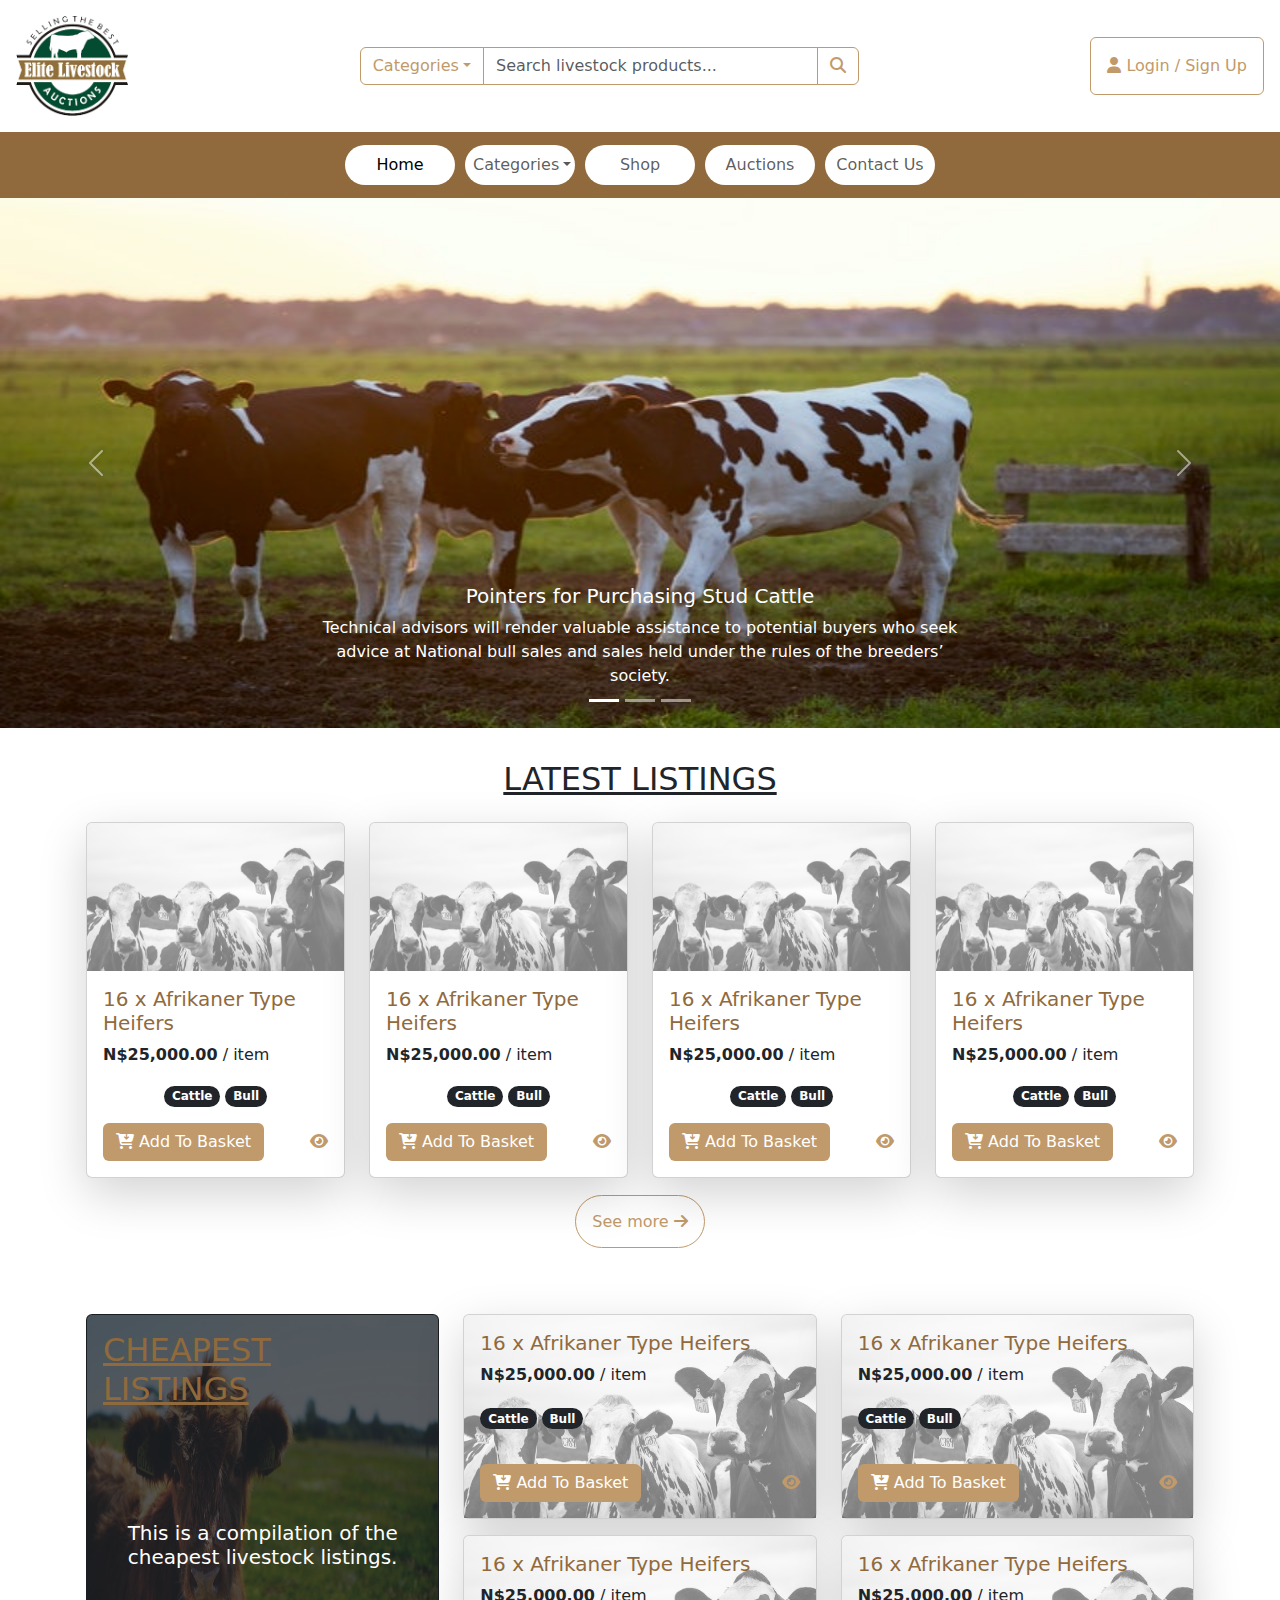
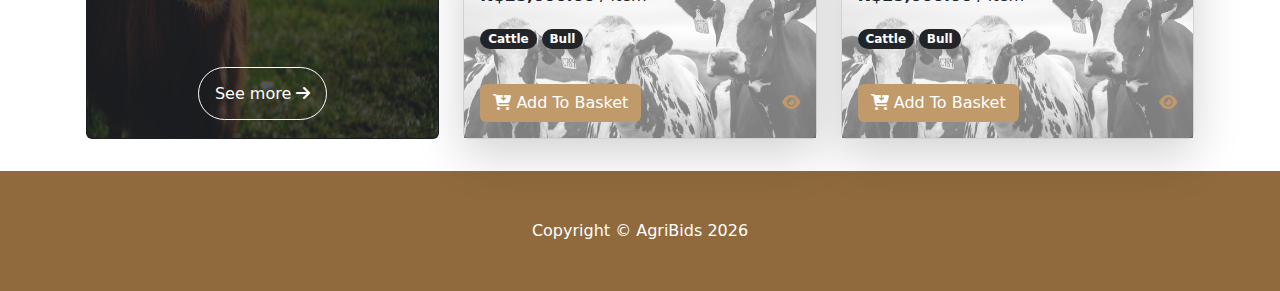
<file: pages/index.html>
<!DOCTYPE html>
<html lang="en">
<head>
  <meta charset="UTF-8">
  <meta name="viewport" content="width=device-width, initial-scale=1.0">
  <title>Home | Livestock Auction Platform</title>
  <link rel="icon" href="../assets/img/favicon.png">
  <link rel="stylesheet" href="https://cdn.jsdelivr.net/npm/bootstrap@5.1.3/dist/css/bootstrap.min.css">
  <link rel="stylesheet" href="https://cdnjs.cloudflare.com/ajax/libs/font-awesome/6.1.1/css/all.min.css">
  <link rel="stylesheet" href="../assets/css/styles.css">
  <link rel="stylesheet" href="../assets/css/home.css">
  <script src="https://code.jquery.com/jquery-3.6.0.min.js"></script>
  <script src="https://cdn.jsdelivr.net/npm/bootstrap@5.1.3/dist/js/bootstrap.bundle.min.js"></script>
</head>
<body>
<header class="d-flex justify-content-between p-3 align-items-center">
  <img src="../assets/img/logo.png" alt="Logo" class="logo">
  <div class="categories-list d-none d-md-block">
    <div class="input-group">
      <button class="btn btn-outline-brown dropdown-toggle" type="button"
              data-bs-toggle="dropdown" aria-expanded="false">Categories</button>
      <ul class="dropdown-menu">
        <li class="category"><a class="dropdown-item" href="./shop.html">Cattle (13)</a></li>
        <li class="sub-category"><a class="dropdown-item" href="./shop.html">Bulls (1)</a></li>
        <li class="sub-category"><a class="dropdown-item" href="./shop.html">Cows (1)</a></li>
        <li class="sub-category"><a class="dropdown-item" href="./shop.html">Heifers (11)</a></li>
        <li class="category"><a class="dropdown-item" href="./shop.html">Goats (6)</a></li>
        <li class="sub-category"><a class="dropdown-item" href="./shop.html">Rams (1)</a></li>
        <li class="category"><a class="dropdown-item" href="./shop.html">Sheep (7)</a></li>
        <li class="sub-category"><a class="dropdown-item" href="./shop.html">Ewes (5)</a></li>
        <li class="sub-category"><a class="dropdown-item" href="./shop.html">Lambs (2)</a></li>
      </ul>
      <input type="text" class="form-control border-brown" placeholder="Search livestock products...">
      <button class="btn btn-outline-brown">
        <i class="fa-solid fa-magnifying-glass"></i>
      </button>
    </div>
  </div>
  <button class="btn btn-outline-brown p-sm-2 p-md-3" data-bs-toggle="modal" data-bs-target="#auth-modal">
    <i class="fa-solid fa-user"></i> Login / Sign Up
  </button>
</header>
<div class="categories-list d-sm-none p-3">
  <div class="input-group">
    <button class="btn btn-outline-brown dropdown-toggle" type="button"
            data-bs-toggle="dropdown" aria-expanded="false">Categories</button>
    <ul class="dropdown-menu">
      <li class="category"><a class="dropdown-item" href="./shop.html">Cattle (13)</a></li>
      <li class="sub-category"><a class="dropdown-item" href="./shop.html">Bulls (1)</a></li>
      <li class="sub-category"><a class="dropdown-item" href="./shop.html">Cows (1)</a></li>
      <li class="sub-category"><a class="dropdown-item" href="./shop.html">Heifers (11)</a></li>
      <li class="category"><a class="dropdown-item" href="./shop.html">Goats (6)</a></li>
      <li class="sub-category"><a class="dropdown-item" href="./shop.html">Rams (1)</a></li>
      <li class="category"><a class="dropdown-item" href="./shop.html">Sheep (7)</a></li>
      <li class="sub-category"><a class="dropdown-item" href="./shop.html">Ewes (5)</a></li>
      <li class="sub-category"><a class="dropdown-item" href="./shop.html">Lambs (2)</a></li>
    </ul>
    <input type="text" class="form-control border-brown" placeholder="Search livestock products...">
    <button class="btn btn-outline-brown">
      <i class="fa-solid fa-magnifying-glass"></i>
    </button>
  </div>
</div>
<nav class="navbar navbar-expand-lg navbar-light">
  <div class="container-fluid">
    <a class="navbar-brand d-sm-none text-white" href="#">MENU</a>
    <button class="navbar-toggler bg-white" type="button" data-bs-toggle="collapse" data-bs-target="#menu"
            aria-controls="menu" aria-expanded="false" aria-label="Toggle navigation">
      <span class="navbar-toggler-icon text-white"></span>
    </button>
    <div class="collapse navbar-collapse justify-content-center" id="menu">
      <ul class="navbar-nav">
        <li class="nav-item">
          <a class="nav-link active" aria-current="page" href="./index.html">Home</a>
        </li>
        <li class="nav-item dropdown">
          <a class="nav-link dropdown-toggle" id="categories" data-bs-toggle="dropdown" href="#" role="button"
             aria-expanded="false">Categories</a>
          <ul class="dropdown-menu" aria-labelledby="categories">
            <li class="category"><a class="dropdown-item" href="./shop.html">Cattle (13)</a></li>
            <li class="sub-category"><a class="dropdown-item" href="./shop.html">Bulls (1)</a></li>
            <li class="sub-category"><a class="dropdown-item" href="./shop.html">Cows (1)</a></li>
            <li class="sub-category"><a class="dropdown-item" href="./shop.html">Heifers (11)</a></li>
            <li class="category"><a class="dropdown-item" href="./shop.html">Goats (6)</a></li>
            <li class="sub-category"><a class="dropdown-item" href="./shop.html">Rams (1)</a></li>
            <li class="category"><a class="dropdown-item" href="./shop.html">Sheep (7)</a></li>
            <li class="sub-category"><a class="dropdown-item" href="./shop.html">Ewes (5)</a></li>
            <li class="sub-category"><a class="dropdown-item" href="./shop.html">Lambs (2)</a></li>
          </ul>
        </li>
        <li class="nav-item">
          <a class="nav-link" href="./shop.html">Shop</a>
        </li>
        <li class="nav-item">
          <a class="nav-link" href="./auctions.html">Auctions</a>
        </li>
        <li class="nav-item">
          <a class="nav-link" href="./contact-us.html">Contact Us</a>
        </li>
      </ul>
    </div>
  </div>
</nav>
<div id="home-carousel" class="carousel slide" data-bs-ride="carousel">
  <div class="carousel-indicators">
    <button type="button" data-bs-target="#home-carousel" data-bs-slide-to="0" class="active" aria-current="true" aria-label="Slide 1"></button>
    <button type="button" data-bs-target="#home-carousel" data-bs-slide-to="1" aria-label="Slide 2"></button>
    <button type="button" data-bs-target="#home-carousel" data-bs-slide-to="2" aria-label="Slide 3"></button>
  </div>
  <div class="carousel-inner">
    <div class="carousel-item active">
      <img src="../assets/img/slides/1.jpg" class="d-block img-slide w-100" alt="Slide 1">
      <div class="carousel-caption d-none d-md-block">
        <h5>Pointers for Purchasing Stud Cattle</h5>
        <p class="text-wrap caption">Technical advisors will render valuable assistance to potential buyers who seek advice at National
          bull sales and sales held under the rules of the breeders’ society.</p>
      </div>
    </div>
    <div class="carousel-item">
      <img src="../assets/img/slides/2.jpg" class="d-block img-slide w-100" alt="Slide 2">
      <div class="carousel-caption d-none d-md-block">
        <h5>Raising Cattle for profit</h5>
        <p class="text-wrap caption">For producers who are willing to adapt to the rapid changes and ups and downs that come in this industry,
          you can find the recipe for great success.</p>
      </div>
    </div>
    <div class="carousel-item">
      <img src="../assets/img/slides/3.jpg" class="d-block img-slide w-100" alt="Slide 3">
      <div class="carousel-caption d-none d-md-block">
        <h5>Starting out in farming</h5>
        <p class="text-wrap caption">You’ve dreamt of becoming a successful farmer, and you’re prepared to venture into the
          ever-changing world of farming business.</p>
      </div>
    </div>
  </div>
  <button class="carousel-control-prev" type="button" data-bs-target="#home-carousel" data-bs-slide="prev">
    <span class="carousel-control-prev-icon" aria-hidden="true"></span>
    <span class="visually-hidden">Previous</span>
  </button>
  <button class="carousel-control-next" type="button" data-bs-target="#home-carousel" data-bs-slide="next">
    <span class="carousel-control-next-icon" aria-hidden="true"></span>
    <span class="visually-hidden">Next</span>
  </button>
</div>
<div class="container mt-3 p-3">
  <h2 class="text-center text-decoration-underline">LATEST LISTINGS</h2>
  <div class="row pt-3">
    <div class="col-md-3 mb-3">
      <div class="card shadow-lg product">
        <img src="../assets/img/product-samples/cattle.jpg" class="card-img-top" alt="Cattle Product Sample">
        <div class="card-body">
          <h5 class="card-title text-dark-brown">16 x Afrikaner Type Heifers</h5>
          <p class="card-text"><strong>N$25,000.00</strong> / item</p>
          <p class="text-center">
            <span class="badge rounded-pill bg-dark">Cattle</span>
            <span class="badge rounded-pill bg-dark">Bull</span>
          </p>
          <div class="d-flex justify-content-between align-items-center">
            <a href="#" class="btn btn-brown">
              <i class="fa-solid fa-cart-arrow-down"></i> Add To Basket
            </a>
            <a href="#" class="text-brown">
              <i class="fa-solid fa-eye"></i>
            </a>
          </div>
        </div>
      </div>
    </div>
    <div class="col-md-3 mb-3">
      <div class="card shadow-lg product">
        <img src="../assets/img/product-samples/cattle.jpg" class="card-img-top" alt="Cattle Product Sample">
        <div class="card-body">
          <h5 class="card-title text-dark-brown">16 x Afrikaner Type Heifers</h5>
          <p class="card-text"><strong>N$25,000.00</strong> / item</p>
          <p class="text-center">
            <span class="badge rounded-pill bg-dark">Cattle</span>
            <span class="badge rounded-pill bg-dark">Bull</span>
          </p>
          <div class="d-flex justify-content-between align-items-center">
            <a href="#" class="btn btn-brown">
              <i class="fa-solid fa-cart-arrow-down"></i> Add To Basket
            </a>
            <a href="#" class="text-brown">
              <i class="fa-solid fa-eye"></i>
            </a>
          </div>
        </div>
      </div>
    </div>
    <div class="col-md-3 mb-3">
      <div class="card shadow-lg product">
        <img src="../assets/img/product-samples/cattle.jpg" class="card-img-top" alt="Cattle Product Sample">
        <div class="card-body">
          <h5 class="card-title text-dark-brown">16 x Afrikaner Type Heifers</h5>
          <p class="card-text"><strong>N$25,000.00</strong> / item</p>
          <p class="text-center">
            <span class="badge rounded-pill bg-dark">Cattle</span>
            <span class="badge rounded-pill bg-dark">Bull</span>
          </p>
          <div class="d-flex justify-content-between align-items-center">
            <a href="#" class="btn btn-brown">
              <i class="fa-solid fa-cart-arrow-down"></i> Add To Basket
            </a>
            <a href="#" class="text-brown">
              <i class="fa-solid fa-eye"></i>
            </a>
          </div>
        </div>
      </div>
    </div>
    <div class="col-md-3 mb-3">
      <div class="card shadow-lg product">
        <img src="../assets/img/product-samples/cattle.jpg" class="card-img-top" alt="Cattle Product Sample">
        <div class="card-body">
          <h5 class="card-title text-dark-brown">16 x Afrikaner Type Heifers</h5>
          <p class="card-text"><strong>N$25,000.00</strong> / item</p>
          <p class="text-center">
            <span class="badge rounded-pill bg-dark">Cattle</span>
            <span class="badge rounded-pill bg-dark">Bull</span>
          </p>
          <div class="d-flex justify-content-between align-items-center">
            <a href="#" class="btn btn-brown">
              <i class="fa-solid fa-cart-arrow-down"></i> Add To Basket
            </a>
            <a href="#" class="text-brown">
              <i class="fa-solid fa-eye"></i>
            </a>
          </div>
        </div>
      </div>
    </div>
  </div>
  <p class="text-center mt-3 mb-3">
    <a href="#" class="text-brown p-3 text-decoration-none view-more-latest">
      See more <i class="fa-solid fa-arrow-right"></i>
    </a>
  </p>
</div>
<div class="container mt-3 p-3">
  <div class="row pt-3">
    <div class="col-md-4 mb-3">
      <div class="card bg-dark text-white h-100">
        <img src="../assets/img/category-samples/1.jpg" class="card-img opacity-25 h-100 w-100" alt="Category Sample">
        <div class="card-img-overlay d-flex flex-column justify-content-between align-items-center">
          <h2 class="card-title text-dark-brown text-decoration-underline">CHEAPEST LISTINGS</h2>
          <h5 class="card-text text-center">This is a compilation of the cheapest livestock listings.</h5>
          <p class="card-text mb-3">
            <a href="#" class="p-3 text-decoration-none view-more-cheapest">
              See more <i class="fa-solid fa-arrow-right"></i>
            </a>
          </p>
        </div>
      </div>
    </div>
    <div class="col-md-8">
      <div class="row">
        <div class="col-md-6 mb-3">
          <div class="card shadow-lg product">
            <img src="../assets/img/product-samples/cattle.jpg" class="card-img-top" alt="Cattle Product Sample">
            <div class="card-img-overlay d-flex flex-column justify-content-between">
              <div>
                <h5 class="card-title text-dark-brown">16 x Afrikaner Type Heifers</h5>
                <p class="card-text"><strong>N$25,000.00</strong> / item</p>
              </div>
              <p>
                <span class="badge rounded-pill bg-dark">Cattle</span>
                <span class="badge rounded-pill bg-dark">Bull</span>
              </p>
              <div class="d-flex justify-content-between align-items-center">
                <a href="#" class="btn btn-brown">
                  <i class="fa-solid fa-cart-arrow-down"></i> Add To Basket
                </a>
                <a href="#" class="text-brown">
                  <i class="fa-solid fa-eye"></i>
                </a>
              </div>
            </div>
          </div>
        </div>
        <div class="col-md-6 mb-3">
          <div class="card shadow-lg product">
            <img src="../assets/img/product-samples/cattle.jpg" class="card-img-top" alt="Cattle Product Sample">
            <div class="card-img-overlay d-flex flex-column justify-content-between">
              <div>
                <h5 class="card-title text-dark-brown">16 x Afrikaner Type Heifers</h5>
                <p class="card-text"><strong>N$25,000.00</strong> / item</p>
              </div>
              <p>
                <span class="badge rounded-pill bg-dark">Cattle</span>
                <span class="badge rounded-pill bg-dark">Bull</span>
              </p>
              <div class="d-flex justify-content-between align-items-center">
                <a href="#" class="btn btn-brown">
                  <i class="fa-solid fa-cart-arrow-down"></i> Add To Basket
                </a>
                <a href="#" class="text-brown">
                  <i class="fa-solid fa-eye"></i>
                </a>
              </div>
            </div>
          </div>
        </div>
        <div class="col-md-6 mb-3">
          <div class="card shadow-lg product">
            <img src="../assets/img/product-samples/cattle.jpg" class="card-img-top" alt="Cattle Product Sample">
            <div class="card-img-overlay d-flex flex-column justify-content-between">
              <div>
                <h5 class="card-title text-dark-brown">16 x Afrikaner Type Heifers</h5>
                <p class="card-text"><strong>N$25,000.00</strong> / item</p>
              </div>
              <p>
                <span class="badge rounded-pill bg-dark">Cattle</span>
                <span class="badge rounded-pill bg-dark">Bull</span>
              </p>
              <div class="d-flex justify-content-between align-items-center">
                <a href="#" class="btn btn-brown">
                  <i class="fa-solid fa-cart-arrow-down"></i> Add To Basket
                </a>
                <a href="#" class="text-brown">
                  <i class="fa-solid fa-eye"></i>
                </a>
              </div>
            </div>
          </div>
        </div>
        <div class="col-md-6 mb-3">
          <div class="card shadow-lg product">
            <img src="../assets/img/product-samples/cattle.jpg" class="card-img-top" alt="Cattle Product Sample">
            <div class="card-img-overlay d-flex flex-column justify-content-between">
              <div>
                <h5 class="card-title text-dark-brown">16 x Afrikaner Type Heifers</h5>
                <p class="card-text"><strong>N$25,000.00</strong> / item</p>
              </div>
              <p>
                <span class="badge rounded-pill bg-dark">Cattle</span>
                <span class="badge rounded-pill bg-dark">Bull</span>
              </p>
              <div class="d-flex justify-content-between align-items-center">
                <a href="#" class="btn btn-brown">
                  <i class="fa-solid fa-cart-arrow-down"></i> Add To Basket
                </a>
                <a href="#" class="text-brown">
                  <i class="fa-solid fa-eye"></i>
                </a>
              </div>
            </div>
          </div>
        </div>
      </div>
    </div>
  </div>
</div>
<footer class="container-fluid bg-dark-brown text-white text-center p-5">
  Copyright &copy; AgriBids <span id="copyright-year"></span>
</footer>

<div class="modal fade" id="auth-modal" tabindex="-1" aria-labelledby="auth-modal-label" aria-hidden="true">
    <div class="modal-dialog">
        <div class="modal-content">
            <div class="modal-body">
                <div class="d-flex flex-row justify-content-between align-items-center">
                    <ul class="nav nav-tabs" id="myTab" role="tablist">
                        <li class="nav-item" role="presentation">
                            <button class="nav-link text-brown active" id="home-tab" data-bs-toggle="tab"
                                    data-bs-target="#login-tab-pane" type="button" role="tab"
                                    aria-controls="login-tab-pane" aria-selected="true">Login</button>
                        </li>
                        <li class="nav-item" role="presentation">
                            <button class="nav-link text-brown" id="profile-tab" data-bs-toggle="tab"
                                    data-bs-target="#register-tab-pane" type="button" role="tab"
                                    aria-controls="register-tab-pane" aria-selected="false">Sign Up</button>
                        </li>
                    </ul>
                    <span style="cursor: pointer" data-bs-dismiss="modal" aria-label="Close">
                        <i class="fa-solid fa-circle-xmark text-brown"></i>
                    </span>
                </div>
                <div class="tab-content px-3 my-3" id="auth-tab">
                    <div class="tab-pane fade show active" id="login-tab-pane" role="tabpanel"
                         aria-labelledby="login-tab" tabindex="0">
                        <h5>Login</h5>
                        <form class="row">
                            <div class="col-md-12 mb-3">
                                <label for="login-email" class="form-label">
                                    Email address <span class="text-danger">*</span>
                                </label>
                                <input type="email" class="form-control" id="login-email" required>
                            </div>
                            <div class="col-md-12 mb-3">
                                <label for="login-password" class="form-label">
                                    Password <span class="text-danger">*</span>
                                </label>
                                <input type="password" class="form-control" id="login-password" required>
                            </div>
                            <div class="col-md-12">
                                <button class="btn btn-outline-brown" type="submit">Login</button>
                            </div>
                        </form>
                    </div>
                    <div class="tab-pane fade" id="register-tab-pane" role="tabpanel"
                         aria-labelledby="register-tab" tabindex="0">
                        <h5>Sign Up</h5>
                        <form class="row">
                            <div class="col-md-6 mb-3">
                                <label for="name" class="form-label">
                                    Name <span class="text-danger">*</span>
                                </label>
                                <input type="text" class="form-control" id="name" required>
                            </div>
                            <div class="col-md-6 mb-3">
                                <label for="email" class="form-label">
                                    Email address <span class="text-danger">*</span>
                                </label>
                                <input type="email" class="form-control" id="email" required>
                            </div>
                            <div class="col-md-6 mb-3">
                                <label for="password" class="form-label">
                                    Password <span class="text-danger">*</span>
                                </label>
                                <input type="password" class="form-control" id="password" required>
                            </div>
                            <div class="col-md-6 mb-3">
                                <label for="re-password" class="form-label">
                                    Re-type Password <span class="text-danger">*</span>
                                </label>
                                <input type="password" class="form-control" id="re-password" required>
                            </div>
                            <div class="col-md-12">
                                <button class="btn btn-outline-brown" type="submit">Sign Up</button>
                            </div>
                        </form>
                    </div>
                </div>
            </div>
        </div>
    </div>
</div>
<script src="../assets/js/scripts.js"></script>
</body>
</html>
</file>
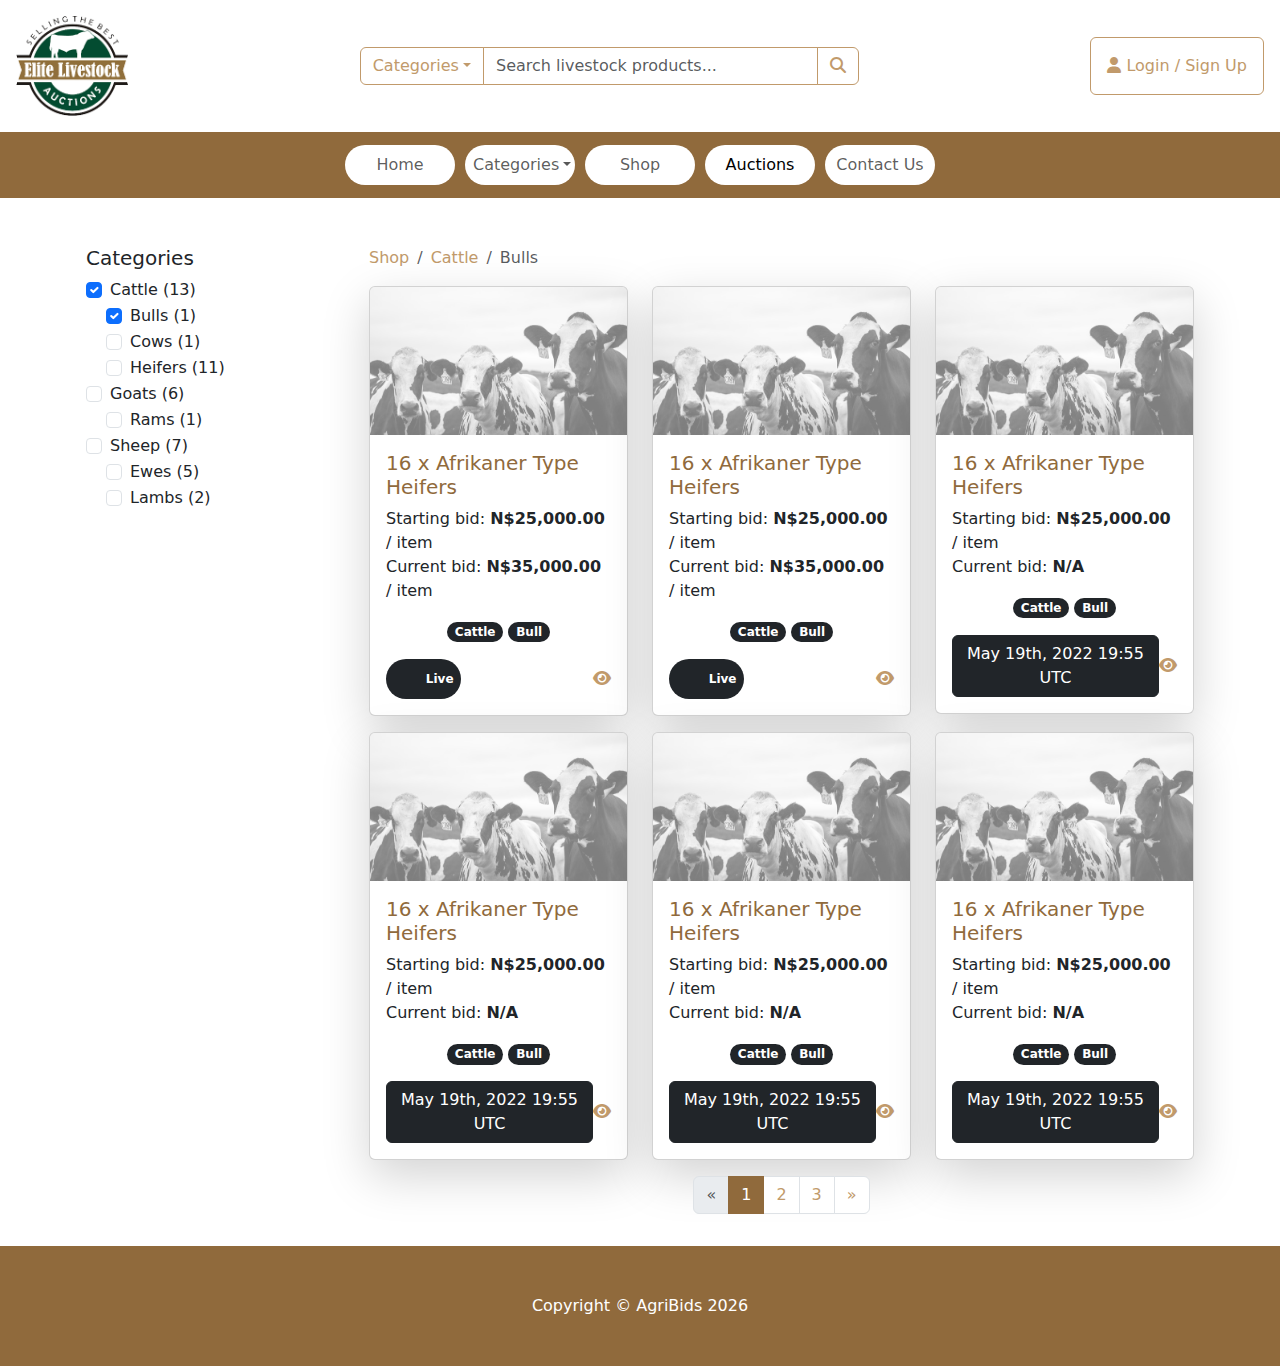
<file: pages/auctions.html>
<!DOCTYPE html>
<html lang="en">
<head>
    <meta charset="UTF-8">
    <meta name="viewport" content="width=device-width, initial-scale=1.0">
    <title>Auctions | Livestock Auction Platform</title>
    <link rel="icon" href="../assets/img/favicon.png">
    <link rel="stylesheet" href="https://cdn.jsdelivr.net/npm/bootstrap@5.1.3/dist/css/bootstrap.min.css">
    <link rel="stylesheet" href="https://cdnjs.cloudflare.com/ajax/libs/font-awesome/6.1.1/css/all.min.css">
    <link rel="stylesheet" href="../assets/css/styles.css">
    <link rel="stylesheet" href="../assets/css/shop.css">
    <script src="https://code.jquery.com/jquery-3.6.0.min.js"></script>
    <script src="https://cdn.jsdelivr.net/npm/bootstrap@5.1.3/dist/js/bootstrap.bundle.min.js"></script>
</head>
<body>
<header class="d-flex justify-content-between p-3 align-items-center">
    <img src="../assets/img/logo.png" alt="Logo" class="logo">
    <div class="categories-list d-none d-md-block">
        <div class="input-group">
            <button class="btn btn-outline-brown dropdown-toggle" type="button"
                    data-bs-toggle="dropdown" aria-expanded="false">Categories</button>
            <ul class="dropdown-menu">
                <li class="category"><a class="dropdown-item" href="./shop.html">Cattle (13)</a></li>
                <li class="sub-category"><a class="dropdown-item" href="./shop.html">Bulls (1)</a></li>
                <li class="sub-category"><a class="dropdown-item" href="./shop.html">Cows (1)</a></li>
                <li class="sub-category"><a class="dropdown-item" href="./shop.html">Heifers (11)</a></li>
                <li class="category"><a class="dropdown-item" href="./shop.html">Goats (6)</a></li>
                <li class="sub-category"><a class="dropdown-item" href="./shop.html">Rams (1)</a></li>
                <li class="category"><a class="dropdown-item" href="./shop.html">Sheep (7)</a></li>
                <li class="sub-category"><a class="dropdown-item" href="./shop.html">Ewes (5)</a></li>
                <li class="sub-category"><a class="dropdown-item" href="./shop.html">Lambs (2)</a></li>
            </ul>
            <input type="text" class="form-control border-brown" placeholder="Search livestock products...">
            <button class="btn btn-outline-brown">
                <i class="fa-solid fa-magnifying-glass"></i>
            </button>
        </div>
    </div>
    <button class="btn btn-outline-brown p-sm-2 p-md-3" data-bs-toggle="modal" data-bs-target="#auth-modal">
        <i class="fa-solid fa-user"></i> Login / Sign Up
    </button>
</header>
<div class="categories-list d-sm-none p-3">
    <div class="input-group">
        <button class="btn btn-outline-brown dropdown-toggle" type="button"
                data-bs-toggle="dropdown" aria-expanded="false">Categories</button>
        <ul class="dropdown-menu">
            <li class="category"><a class="dropdown-item" href="./shop.html">Cattle (13)</a></li>
            <li class="sub-category"><a class="dropdown-item" href="./shop.html">Bulls (1)</a></li>
            <li class="sub-category"><a class="dropdown-item" href="./shop.html">Cows (1)</a></li>
            <li class="sub-category"><a class="dropdown-item" href="./shop.html">Heifers (11)</a></li>
            <li class="category"><a class="dropdown-item" href="./shop.html">Goats (6)</a></li>
            <li class="sub-category"><a class="dropdown-item" href="./shop.html">Rams (1)</a></li>
            <li class="category"><a class="dropdown-item" href="./shop.html">Sheep (7)</a></li>
            <li class="sub-category"><a class="dropdown-item" href="./shop.html">Ewes (5)</a></li>
            <li class="sub-category"><a class="dropdown-item" href="./shop.html">Lambs (2)</a></li>
        </ul>
        <input type="text" class="form-control border-brown" placeholder="Search livestock products...">
        <button class="btn btn-outline-brown">
            <i class="fa-solid fa-magnifying-glass"></i>
        </button>
    </div>
</div>
<nav class="navbar navbar-expand-lg navbar-light">
    <div class="container-fluid">
        <a class="navbar-brand d-sm-none text-white" href="#">MENU</a>
        <button class="navbar-toggler bg-white" type="button" data-bs-toggle="collapse" data-bs-target="#menu"
                aria-controls="menu" aria-expanded="false" aria-label="Toggle navigation">
            <span class="navbar-toggler-icon text-white"></span>
        </button>
        <div class="collapse navbar-collapse justify-content-center" id="menu">
            <ul class="navbar-nav">
                <li class="nav-item">
                    <a class="nav-link" aria-current="page" href="index.html">Home</a>
                </li>
                <li class="nav-item dropdown">
                    <a class="nav-link dropdown-toggle" id="categories" data-bs-toggle="dropdown" href="#" role="button"
                       aria-expanded="false">Categories</a>
                    <ul class="dropdown-menu" aria-labelledby="categories">
                        <li class="category"><a class="dropdown-item" href="./shop.html">Cattle (13)</a></li>
                        <li class="sub-category"><a class="dropdown-item" href="./shop.html">Bulls (1)</a></li>
                        <li class="sub-category"><a class="dropdown-item" href="./shop.html">Cows (1)</a></li>
                        <li class="sub-category"><a class="dropdown-item" href="./shop.html">Heifers (11)</a></li>
                        <li class="category"><a class="dropdown-item" href="./shop.html">Goats (6)</a></li>
                        <li class="sub-category"><a class="dropdown-item" href="./shop.html">Rams (1)</a></li>
                        <li class="category"><a class="dropdown-item" href="./shop.html">Sheep (7)</a></li>
                        <li class="sub-category"><a class="dropdown-item" href="./shop.html">Ewes (5)</a></li>
                        <li class="sub-category"><a class="dropdown-item" href="./shop.html">Lambs (2)</a></li>
                    </ul>
                </li>
                <li class="nav-item">
                    <a class="nav-link" href="./shop.html">Shop</a>
                </li>
                <li class="nav-item">
                    <a class="nav-link active" href="./auctions.html">Auctions</a>
                </li>
                <li class="nav-item">
                    <a class="nav-link" href="./contact-us.html">Contact Us</a>
                </li>
            </ul>
        </div>
    </div>
</nav>
<div class="container mt-3 p-3">
    <div class="row pt-3">
        <div class="col-md-3 mb-3">
            <h5>Categories</h5>
            <div class="form-check">
                <input class="form-check-input" type="checkbox" value="" id="cattle" checked>
                <label class="form-check-label" for="cattle">
                    Cattle (13)
                </label>
            </div>
            <div class="sub-category">
                <div class="form-check">
                    <input class="form-check-input" type="checkbox" value="" id="bulls" checked>
                    <label class="form-check-label" for="bulls">
                        Bulls (1)
                    </label>
                </div>
                <div class="form-check">
                    <input class="form-check-input" type="checkbox" value="" id="cows">
                    <label class="form-check-label" for="cows">
                        Cows (1)
                    </label>
                </div>
                <div class="form-check">
                    <input class="form-check-input" type="checkbox" value="" id="heifers">
                    <label class="form-check-label" for="heifers">
                        Heifers (11)
                    </label>
                </div>
            </div>
            <div class="form-check">
                <input class="form-check-input" type="checkbox" value="" id="goats">
                <label class="form-check-label" for="goats">
                    Goats (6)
                </label>
            </div>
            <div class="sub-category">
                <div class="form-check">
                    <input class="form-check-input" type="checkbox" value="" id="rams">
                    <label class="form-check-label" for="rams">
                        Rams (1)
                    </label>
                </div>
            </div>
            <div class="form-check">
                <input class="form-check-input" type="checkbox" value="" id="sheep">
                <label class="form-check-label" for="sheep">
                    Sheep (7)
                </label>
            </div>
            <div class="sub-category">
                <div class="form-check">
                    <input class="form-check-input" type="checkbox" value="" id="ewes">
                    <label class="form-check-label" for="ewes">
                        Ewes (5)
                    </label>
                </div>
                <div class="form-check">
                    <input class="form-check-input" type="checkbox" value="" id="lambs">
                    <label class="form-check-label" for="lambs">
                        Lambs (2)
                    </label>
                </div>
            </div>
        </div>
        <div class="col-md-9">
            <div class="row">
                <nav aria-label="breadcrumb">
                    <ol class="breadcrumb">
                        <li class="breadcrumb-item">
                            <a href="./shop.html">Shop</a>
                        </li>
                        <li class="breadcrumb-item">
                            <a href="./shop.html?category=cattle">Cattle</a>
                        </li>
                        <li class="breadcrumb-item active" aria-current="page">Bulls</li>
                    </ol>
                </nav>
            </div>
            <div class="row">
                <div class="col-md-4 mb-3">
                    <div class="card shadow-lg product">
                        <img src="../assets/img/product-samples/cattle.jpg" class="card-img-top" alt="Cattle Product Sample">
                        <div class="card-body">
                            <h5 class="card-title text-dark-brown">16 x Afrikaner Type Heifers</h5>
                            <p class="card-text">
                                Starting bid: <strong>N$25,000.00</strong> / item
                                <br>
                                Current bid: <strong>N$35,000.00</strong> / item
                            </p>
                            <p class="text-center">
                                <span class="badge rounded-pill bg-dark">Cattle</span>
                                <span class="badge rounded-pill bg-dark">Bull</span>
                            </p>
                            <div class="d-flex justify-content-between align-items-center">
                                <span class="badge rounded-pill bg-dark d-flex flex-row align-items-center">
                                    <span class="spinner-grow" role="status">
                                        <span class="visually-hidden">Loading...</span>
                                    </span>
                                    <span>Live</span>
                                </span>
                                <a href="./live-auction.html" class="text-brown"><i class="fa-solid fa-eye"></i></a>
                            </div>
                        </div>
                    </div>
                </div>
                <div class="col-md-4 mb-3">
                    <div class="card shadow-lg product">
                        <img src="../assets/img/product-samples/cattle.jpg" class="card-img-top" alt="Cattle Product Sample">
                        <div class="card-body">
                            <h5 class="card-title text-dark-brown">16 x Afrikaner Type Heifers</h5>
                            <p class="card-text">
                                Starting bid: <strong>N$25,000.00</strong> / item
                                <br>
                                Current bid: <strong>N$35,000.00</strong> / item
                            </p>
                            <p class="text-center">
                                <span class="badge rounded-pill bg-dark">Cattle</span>
                                <span class="badge rounded-pill bg-dark">Bull</span>
                            </p>
                            <div class="d-flex justify-content-between align-items-center">
                                <span class="badge rounded-pill bg-dark d-flex flex-row align-items-center">
                                    <span class="spinner-grow" role="status">
                                        <span class="visually-hidden">Loading...</span>
                                    </span>
                                    <span>Live</span>
                                </span>
                                <a href="./live-auction.html" class="text-brown"><i class="fa-solid fa-eye"></i></a>
                            </div>
                        </div>
                    </div>
                </div>
                <div class="col-md-4 mb-3">
                    <div class="card shadow-lg product">
                        <img src="../assets/img/product-samples/cattle.jpg" class="card-img-top" alt="Cattle Product Sample">
                        <div class="card-body">
                            <h5 class="card-title text-dark-brown">16 x Afrikaner Type Heifers</h5>
                            <p class="card-text">
                                Starting bid: <strong>N$25,000.00</strong> / item
                                <br>
                                Current bid: <strong>N/A</strong>
                            </p>
                            <p class="text-center">
                                <span class="badge rounded-pill bg-dark">Cattle</span>
                                <span class="badge rounded-pill bg-dark">Bull</span>
                            </p>
                            <div class="d-flex justify-content-between align-items-center">
                                <span class="btn btn-dark">
                                    May 19th, 2022 19:55 UTC
                                </span>
                                <a href="./product.html" class="text-brown"><i class="fa-solid fa-eye"></i></a>
                            </div>
                        </div>
                    </div>
                </div>
                <div class="col-md-4 mb-3">
                    <div class="card shadow-lg product">
                        <img src="../assets/img/product-samples/cattle.jpg" class="card-img-top" alt="Cattle Product Sample">
                        <div class="card-body">
                            <h5 class="card-title text-dark-brown">16 x Afrikaner Type Heifers</h5>
                            <p class="card-text">
                                Starting bid: <strong>N$25,000.00</strong> / item
                                <br>
                                Current bid: <strong>N/A</strong>
                            </p>
                            <p class="text-center">
                                <span class="badge rounded-pill bg-dark">Cattle</span>
                                <span class="badge rounded-pill bg-dark">Bull</span>
                            </p>
                            <div class="d-flex justify-content-between align-items-center">
                                <span class="btn btn-dark">
                                    May 19th, 2022 19:55 UTC
                                </span>
                                <a href="./product.html" class="text-brown"><i class="fa-solid fa-eye"></i></a>
                            </div>
                        </div>
                    </div>
                </div>
                <div class="col-md-4 mb-3">
                    <div class="card shadow-lg product">
                        <img src="../assets/img/product-samples/cattle.jpg" class="card-img-top" alt="Cattle Product Sample">
                        <div class="card-body">
                            <h5 class="card-title text-dark-brown">16 x Afrikaner Type Heifers</h5>
                            <p class="card-text">
                                Starting bid: <strong>N$25,000.00</strong> / item
                                <br>
                                Current bid: <strong>N/A</strong>
                            </p>
                            <p class="text-center">
                                <span class="badge rounded-pill bg-dark">Cattle</span>
                                <span class="badge rounded-pill bg-dark">Bull</span>
                            </p>
                            <div class="d-flex justify-content-between align-items-center">
                                <span class="btn btn-dark">
                                    May 19th, 2022 19:55 UTC
                                </span>
                                <a href="./product.html" class="text-brown"><i class="fa-solid fa-eye"></i></a>
                            </div>
                        </div>
                    </div>
                </div>
                <div class="col-md-4 mb-3">
                    <div class="card shadow-lg product">
                        <img src="../assets/img/product-samples/cattle.jpg" class="card-img-top" alt="Cattle Product Sample">
                        <div class="card-body">
                            <h5 class="card-title text-dark-brown">16 x Afrikaner Type Heifers</h5>
                            <p class="card-text">
                                Starting bid: <strong>N$25,000.00</strong> / item
                                <br>
                                Current bid: <strong>N/A</strong>
                            </p>
                            <p class="text-center">
                                <span class="badge rounded-pill bg-dark">Cattle</span>
                                <span class="badge rounded-pill bg-dark">Bull</span>
                            </p>
                            <div class="d-flex justify-content-between align-items-center">
                                <span class="btn btn-dark">
                                    May 19th, 2022 19:55 UTC
                                </span>
                                <a href="./product.html" class="text-brown"><i class="fa-solid fa-eye"></i></a>
                            </div>
                        </div>
                    </div>
                </div>
            </div>
            <div class="row">
                <nav>
                    <ul class="pagination justify-content-center">
                        <li class="page-item disabled">
                            <a class="page-link" href="#" aria-label="Previous">
                                <span aria-hidden="true">&laquo;</span>
                            </a>
                        </li>
                        <li class="page-item active"><a class="page-link" href="#">1</a></li>
                        <li class="page-item"><a class="page-link" href="#">2</a></li>
                        <li class="page-item"><a class="page-link" href="#">3</a></li>
                        <li class="page-item">
                            <a class="page-link" href="#" aria-label="Next">
                                <span aria-hidden="true">&raquo;</span>
                            </a>
                        </li>
                    </ul>
                </nav>
            </div>
        </div>
    </div>
</div>
<footer class="container-fluid bg-dark-brown text-white text-center p-5">
    Copyright &copy; AgriBids <span id="copyright-year"></span>
</footer>

<div class="modal fade" id="auth-modal" tabindex="-1" aria-labelledby="auth-modal-label" aria-hidden="true">
    <div class="modal-dialog">
        <div class="modal-content">
            <div class="modal-body">
                <div class="d-flex flex-row justify-content-between align-items-center">
                    <ul class="nav nav-tabs" id="myTab" role="tablist">
                        <li class="nav-item" role="presentation">
                            <button class="nav-link text-brown active" id="home-tab" data-bs-toggle="tab"
                                    data-bs-target="#login-tab-pane" type="button" role="tab"
                                    aria-controls="login-tab-pane" aria-selected="true">Login</button>
                        </li>
                        <li class="nav-item" role="presentation">
                            <button class="nav-link text-brown" id="profile-tab" data-bs-toggle="tab"
                                    data-bs-target="#register-tab-pane" type="button" role="tab"
                                    aria-controls="register-tab-pane" aria-selected="false">Sign Up</button>
                        </li>
                    </ul>
                    <span style="cursor: pointer" data-bs-dismiss="modal" aria-label="Close">
                        <i class="fa-solid fa-circle-xmark text-brown"></i>
                    </span>
                </div>
                <div class="tab-content px-3 my-3" id="auth-tab">
                    <div class="tab-pane fade show active" id="login-tab-pane" role="tabpanel"
                         aria-labelledby="login-tab" tabindex="0">
                        <h5>Login</h5>
                        <form class="row">
                            <div class="col-md-12 mb-3">
                                <label for="login-email" class="form-label">
                                    Email address <span class="text-danger">*</span>
                                </label>
                                <input type="email" class="form-control" id="login-email" required>
                            </div>
                            <div class="col-md-12 mb-3">
                                <label for="login-password" class="form-label">
                                    Password <span class="text-danger">*</span>
                                </label>
                                <input type="password" class="form-control" id="login-password" required>
                            </div>
                            <div class="col-md-12">
                                <button class="btn btn-outline-brown" type="submit">Login</button>
                            </div>
                        </form>
                    </div>
                    <div class="tab-pane fade" id="register-tab-pane" role="tabpanel"
                         aria-labelledby="register-tab" tabindex="0">
                        <h5>Sign Up</h5>
                        <form class="row">
                            <div class="col-md-6 mb-3">
                                <label for="name" class="form-label">
                                    Name <span class="text-danger">*</span>
                                </label>
                                <input type="text" class="form-control" id="name" required>
                            </div>
                            <div class="col-md-6 mb-3">
                                <label for="email" class="form-label">
                                    Email address <span class="text-danger">*</span>
                                </label>
                                <input type="email" class="form-control" id="email" required>
                            </div>
                            <div class="col-md-6 mb-3">
                                <label for="password" class="form-label">
                                    Password <span class="text-danger">*</span>
                                </label>
                                <input type="password" class="form-control" id="password" required>
                            </div>
                            <div class="col-md-6 mb-3">
                                <label for="re-password" class="form-label">
                                    Re-type Password <span class="text-danger">*</span>
                                </label>
                                <input type="password" class="form-control" id="re-password" required>
                            </div>
                            <div class="col-md-12">
                                <button class="btn btn-outline-brown" type="submit">Sign Up</button>
                            </div>
                        </form>
                    </div>
                </div>
            </div>
        </div>
    </div>
</div>
<script src="../assets/js/scripts.js"></script>
</body>
</html>
</file>
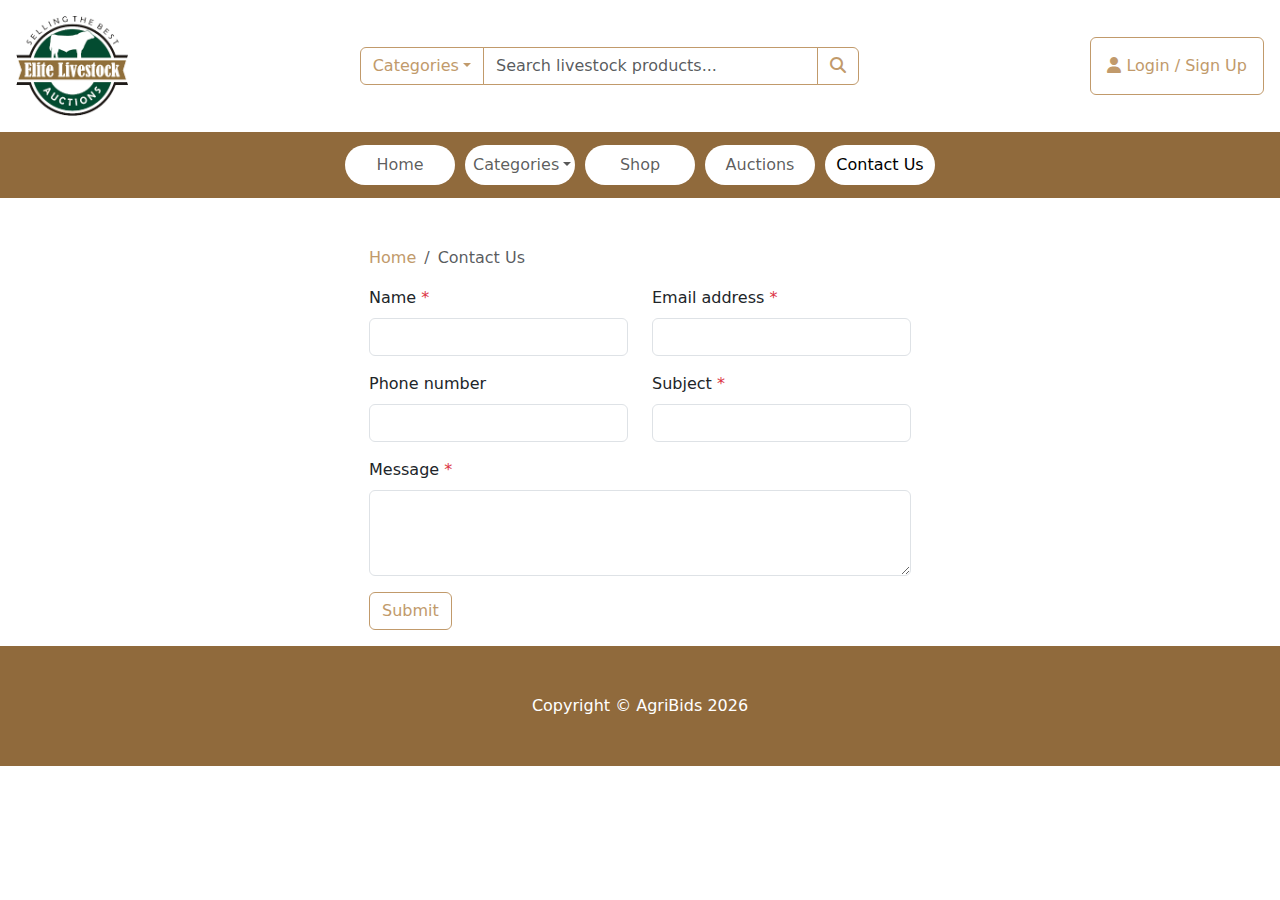
<file: pages/contact-us.html>
<!DOCTYPE html>
<html lang="en">
<head>
    <meta charset="UTF-8">
    <meta name="viewport" content="width=device-width, initial-scale=1.0">
    <title>Contact Us | Livestock Auction Platform</title>
    <link rel="icon" href="../assets/img/favicon.png">
    <link rel="stylesheet" href="https://cdn.jsdelivr.net/npm/bootstrap@5.1.3/dist/css/bootstrap.min.css">
    <link rel="stylesheet" href="https://cdnjs.cloudflare.com/ajax/libs/font-awesome/6.1.1/css/all.min.css">
    <link rel="stylesheet" href="../assets/css/styles.css">
    <link rel="stylesheet" href="../assets/css/shop.css">
    <script src="https://code.jquery.com/jquery-3.6.0.min.js"></script>
    <script src="https://cdn.jsdelivr.net/npm/bootstrap@5.1.3/dist/js/bootstrap.bundle.min.js"></script>
</head>
<body>
<header class="d-flex justify-content-between p-3 align-items-center">
    <img src="../assets/img/logo.png" alt="Logo" class="logo">
    <div class="categories-list d-none d-md-block">
        <div class="input-group">
            <button class="btn btn-outline-brown dropdown-toggle" type="button"
                    data-bs-toggle="dropdown" aria-expanded="false">Categories</button>
            <ul class="dropdown-menu">
                <li class="category"><a class="dropdown-item" href="./shop.html">Cattle (13)</a></li>
                <li class="sub-category"><a class="dropdown-item" href="./shop.html">Bulls (1)</a></li>
                <li class="sub-category"><a class="dropdown-item" href="./shop.html">Cows (1)</a></li>
                <li class="sub-category"><a class="dropdown-item" href="./shop.html">Heifers (11)</a></li>
                <li class="category"><a class="dropdown-item" href="./shop.html">Goats (6)</a></li>
                <li class="sub-category"><a class="dropdown-item" href="./shop.html">Rams (1)</a></li>
                <li class="category"><a class="dropdown-item" href="./shop.html">Sheep (7)</a></li>
                <li class="sub-category"><a class="dropdown-item" href="./shop.html">Ewes (5)</a></li>
                <li class="sub-category"><a class="dropdown-item" href="./shop.html">Lambs (2)</a></li>
            </ul>
            <input type="text" class="form-control border-brown" placeholder="Search livestock products...">
            <button class="btn btn-outline-brown">
                <i class="fa-solid fa-magnifying-glass"></i>
            </button>
        </div>
    </div>
    <button class="btn btn-outline-brown p-sm-2 p-md-3" data-bs-toggle="modal" data-bs-target="#auth-modal">
        <i class="fa-solid fa-user"></i> Login / Sign Up
    </button>
</header>
<div class="categories-list d-sm-none p-3">
    <div class="input-group">
        <button class="btn btn-outline-brown dropdown-toggle" type="button"
                data-bs-toggle="dropdown" aria-expanded="false">Categories</button>
        <ul class="dropdown-menu">
            <li class="category"><a class="dropdown-item" href="./shop.html">Cattle (13)</a></li>
            <li class="sub-category"><a class="dropdown-item" href="./shop.html">Bulls (1)</a></li>
            <li class="sub-category"><a class="dropdown-item" href="./shop.html">Cows (1)</a></li>
            <li class="sub-category"><a class="dropdown-item" href="./shop.html">Heifers (11)</a></li>
            <li class="category"><a class="dropdown-item" href="./shop.html">Goats (6)</a></li>
            <li class="sub-category"><a class="dropdown-item" href="./shop.html">Rams (1)</a></li>
            <li class="category"><a class="dropdown-item" href="./shop.html">Sheep (7)</a></li>
            <li class="sub-category"><a class="dropdown-item" href="./shop.html">Ewes (5)</a></li>
            <li class="sub-category"><a class="dropdown-item" href="./shop.html">Lambs (2)</a></li>
        </ul>
        <input type="text" class="form-control border-brown" placeholder="Search livestock products...">
        <button class="btn btn-outline-brown">
            <i class="fa-solid fa-magnifying-glass"></i>
        </button>
    </div>
</div>
<nav class="navbar navbar-expand-lg navbar-light">
    <div class="container-fluid">
        <a class="navbar-brand d-sm-none text-white" href="#">MENU</a>
        <button class="navbar-toggler bg-white" type="button" data-bs-toggle="collapse" data-bs-target="#menu"
                aria-controls="menu" aria-expanded="false" aria-label="Toggle navigation">
            <span class="navbar-toggler-icon text-white"></span>
        </button>
        <div class="collapse navbar-collapse justify-content-center" id="menu">
            <ul class="navbar-nav">
                <li class="nav-item">
                    <a class="nav-link" aria-current="page" href="index.html">Home</a>
                </li>
                <li class="nav-item dropdown">
                    <a class="nav-link dropdown-toggle" id="categories" data-bs-toggle="dropdown" href="#" role="button"
                       aria-expanded="false">Categories</a>
                    <ul class="dropdown-menu" aria-labelledby="categories">
                        <li class="category"><a class="dropdown-item" href="./shop.html">Cattle (13)</a></li>
                        <li class="sub-category"><a class="dropdown-item" href="./shop.html">Bulls (1)</a></li>
                        <li class="sub-category"><a class="dropdown-item" href="./shop.html">Cows (1)</a></li>
                        <li class="sub-category"><a class="dropdown-item" href="./shop.html">Heifers (11)</a></li>
                        <li class="category"><a class="dropdown-item" href="./shop.html">Goats (6)</a></li>
                        <li class="sub-category"><a class="dropdown-item" href="./shop.html">Rams (1)</a></li>
                        <li class="category"><a class="dropdown-item" href="./shop.html">Sheep (7)</a></li>
                        <li class="sub-category"><a class="dropdown-item" href="./shop.html">Ewes (5)</a></li>
                        <li class="sub-category"><a class="dropdown-item" href="./shop.html">Lambs (2)</a></li>
                    </ul>
                </li>
                <li class="nav-item">
                    <a class="nav-link" href="./shop.html">Shop</a>
                </li>
                <li class="nav-item">
                    <a class="nav-link" href="./auctions.html">Auctions</a>
                </li>
                <li class="nav-item">
                    <a class="nav-link active" href="./contact-us.html">Contact Us</a>
                </li>
            </ul>
        </div>
    </div>
</nav>
<div class="container mt-3 p-3">
    <div class="row pt-3 justify-content-center">
        <div class="col-md-6">
            <div class="row">
                <nav aria-label="breadcrumb">
                    <ol class="breadcrumb">
                        <li class="breadcrumb-item">
                            <a href="./shop.html">Home</a>
                        </li>
                        <li class="breadcrumb-item active" aria-current="page">Contact Us</li>
                    </ol>
                </nav>
            </div>
            <form class="row">
                <div class="col-md-6 mb-3">
                    <label for="name" class="form-label">Name <span class="text-danger">*</span></label>
                    <input type="text" class="form-control" id="name" required>
                </div>
                <div class="col-md-6 mb-3">
                    <label for="email" class="form-label">Email address <span class="text-danger">*</span></label>
                    <input type="email" class="form-control" id="email" required>
                </div>
                <div class="col-md-6 mb-3">
                    <label for="phone" class="form-label">Phone number</label>
                    <input type="text" class="form-control" id="phone">
                </div>
                <div class="col-md-6 mb-3">
                    <label for="subject" class="form-label">Subject <span class="text-danger">*</span></label>
                    <input type="text" class="form-control" id="subject" required>
                </div>
                <div class="col-md-12 mb-3">
                    <label for="message" class="form-label">Message <span class="text-danger">*</span></label>
                    <textarea class="form-control" id="message" rows="3" required></textarea>
                </div>
                <div class="col-md-12">
                    <button class="btn btn-outline-brown" type="submit">Submit</button>
                </div>
            </form>
        </div>
    </div>
</div>
<footer class="container-fluid bg-dark-brown text-white text-center p-5">
    Copyright &copy; AgriBids <span id="copyright-year"></span>
</footer>

<div class="modal fade" id="auth-modal" tabindex="-1" aria-labelledby="auth-modal-label" aria-hidden="true">
    <div class="modal-dialog">
        <div class="modal-content">
            <div class="modal-body">
                <div class="d-flex flex-row justify-content-between align-items-center">
                    <ul class="nav nav-tabs" id="myTab" role="tablist">
                        <li class="nav-item" role="presentation">
                            <button class="nav-link text-brown active" id="home-tab" data-bs-toggle="tab"
                                    data-bs-target="#login-tab-pane" type="button" role="tab"
                                    aria-controls="login-tab-pane" aria-selected="true">Login</button>
                        </li>
                        <li class="nav-item" role="presentation">
                            <button class="nav-link text-brown" id="profile-tab" data-bs-toggle="tab"
                                    data-bs-target="#register-tab-pane" type="button" role="tab"
                                    aria-controls="register-tab-pane" aria-selected="false">Sign Up</button>
                        </li>
                    </ul>
                    <span style="cursor: pointer" data-bs-dismiss="modal" aria-label="Close">
                        <i class="fa-solid fa-circle-xmark text-brown"></i>
                    </span>
                </div>
                <div class="tab-content px-3 my-3" id="auth-tab">
                    <div class="tab-pane fade show active" id="login-tab-pane" role="tabpanel"
                         aria-labelledby="login-tab" tabindex="0">
                        <h5>Login</h5>
                        <form class="row">
                            <div class="col-md-12 mb-3">
                                <label for="login-email" class="form-label">
                                    Email address <span class="text-danger">*</span>
                                </label>
                                <input type="email" class="form-control" id="login-email" required>
                            </div>
                            <div class="col-md-12 mb-3">
                                <label for="login-password" class="form-label">
                                    Password <span class="text-danger">*</span>
                                </label>
                                <input type="password" class="form-control" id="login-password" required>
                            </div>
                            <div class="col-md-12">
                                <button class="btn btn-outline-brown" type="submit">Login</button>
                            </div>
                        </form>
                    </div>
                    <div class="tab-pane fade" id="register-tab-pane" role="tabpanel"
                         aria-labelledby="register-tab" tabindex="0">
                        <h5>Sign Up</h5>
                        <form class="row">
                            <div class="col-md-6 mb-3">
                                <label for="name" class="form-label">
                                    Name <span class="text-danger">*</span>
                                </label>
                                <input type="text" class="form-control" id="name" required>
                            </div>
                            <div class="col-md-6 mb-3">
                                <label for="email" class="form-label">
                                    Email address <span class="text-danger">*</span>
                                </label>
                                <input type="email" class="form-control" id="email" required>
                            </div>
                            <div class="col-md-6 mb-3">
                                <label for="password" class="form-label">
                                    Password <span class="text-danger">*</span>
                                </label>
                                <input type="password" class="form-control" id="password" required>
                            </div>
                            <div class="col-md-6 mb-3">
                                <label for="re-password" class="form-label">
                                    Re-type Password <span class="text-danger">*</span>
                                </label>
                                <input type="password" class="form-control" id="re-password" required>
                            </div>
                            <div class="col-md-12">
                                <button class="btn btn-outline-brown" type="submit">Sign Up</button>
                            </div>
                        </form>
                    </div>
                </div>
            </div>
        </div>
    </div>
</div>
<script src="../assets/js/scripts.js"></script>
</body>
</html>
</file>
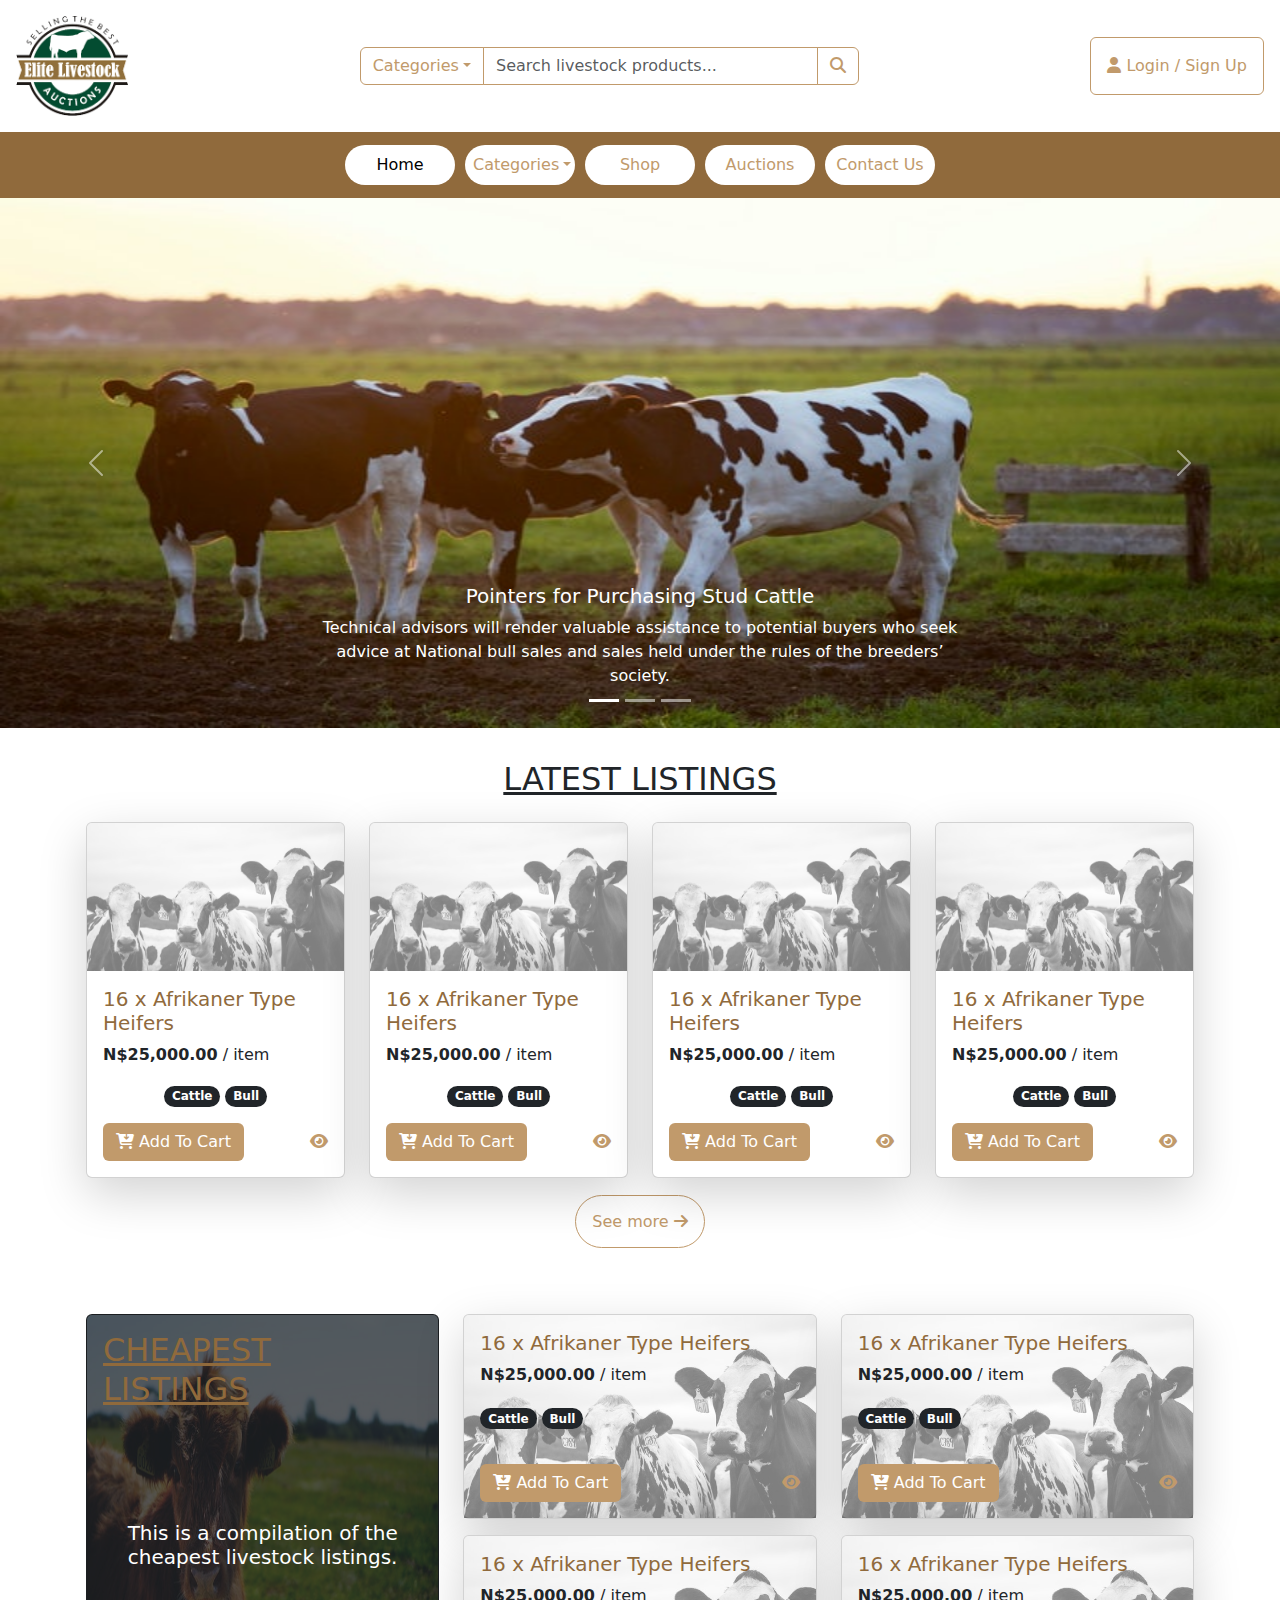
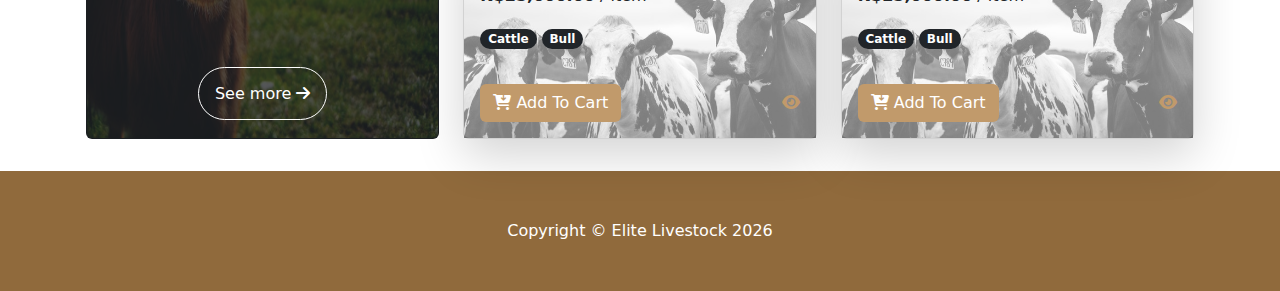
<file: pages/home.html>
<!DOCTYPE html>
<html lang="en">
<head>
  <meta charset="UTF-8">
  <meta name="viewport" content="width=device-width, initial-scale=1.0">
  <title>Home | Livestock Auction Platform</title>
  <link rel="icon" href="../assets/img/favicon.png">
  <link rel="stylesheet" href="https://cdn.jsdelivr.net/npm/bootstrap@5.1.3/dist/css/bootstrap.min.css">
  <link rel="stylesheet" href="https://cdnjs.cloudflare.com/ajax/libs/font-awesome/6.1.1/css/all.min.css">
  <link rel="stylesheet" href="../assets/css/styles.css">
  <link rel="stylesheet" href="../assets/css/home.css">
  <script src="https://code.jquery.com/jquery-3.6.0.min.js"></script>
  <script src="https://cdn.jsdelivr.net/npm/bootstrap@5.1.3/dist/js/bootstrap.bundle.min.js"></script>
</head>
<body>
<header class="d-flex justify-content-between p-3 align-items-center">
  <img src="../assets/img/logo.png" alt="Logo" class="logo">
  <div class="categories-list d-none d-md-block">
    <div class="input-group">
      <button class="btn btn-outline-brown dropdown-toggle" type="button"
              data-bs-toggle="dropdown" aria-expanded="false">Categories</button>
      <ul class="dropdown-menu">
        <li class="category"><a class="dropdown-item" href="./shop.html">Cattle (13)</a></li>
        <li class="sub-category"><a class="dropdown-item" href="./shop.html">Bulls (1)</a></li>
        <li class="sub-category"><a class="dropdown-item" href="./shop.html">Cows (1)</a></li>
        <li class="sub-category"><a class="dropdown-item" href="./shop.html">Heifers (11)</a></li>
        <li class="category"><a class="dropdown-item" href="./shop.html">Goats (6)</a></li>
        <li class="sub-category"><a class="dropdown-item" href="./shop.html">Rams (1)</a></li>
        <li class="category"><a class="dropdown-item" href="./shop.html">Sheep (7)</a></li>
        <li class="sub-category"><a class="dropdown-item" href="./shop.html">Ewes (5)</a></li>
        <li class="sub-category"><a class="dropdown-item" href="./shop.html">Lambs (2)</a></li>
      </ul>
      <input type="text" class="form-control border-brown" placeholder="Search livestock products...">
      <button class="btn btn-outline-brown">
        <i class="fa-solid fa-magnifying-glass"></i>
      </button>
    </div>
  </div>
  <button class="btn btn-outline-brown p-sm-2 p-md-3">
    <i class="fa-solid fa-user"></i> Login / Sign Up
  </button>
</header>
<div class="categories-list d-sm-none p-3">
  <div class="input-group">
    <button class="btn btn-outline-brown dropdown-toggle" type="button"
            data-bs-toggle="dropdown" aria-expanded="false">Categories</button>
    <ul class="dropdown-menu">
      <li class="category"><a class="dropdown-item" href="./shop.html">Cattle (13)</a></li>
      <li class="sub-category"><a class="dropdown-item" href="./shop.html">Bulls (1)</a></li>
      <li class="sub-category"><a class="dropdown-item" href="./shop.html">Cows (1)</a></li>
      <li class="sub-category"><a class="dropdown-item" href="./shop.html">Heifers (11)</a></li>
      <li class="category"><a class="dropdown-item" href="./shop.html">Goats (6)</a></li>
      <li class="sub-category"><a class="dropdown-item" href="./shop.html">Rams (1)</a></li>
      <li class="category"><a class="dropdown-item" href="./shop.html">Sheep (7)</a></li>
      <li class="sub-category"><a class="dropdown-item" href="./shop.html">Ewes (5)</a></li>
      <li class="sub-category"><a class="dropdown-item" href="./shop.html">Lambs (2)</a></li>
    </ul>
    <input type="text" class="form-control border-brown" placeholder="Search livestock products...">
    <button class="btn btn-outline-brown">
      <i class="fa-solid fa-magnifying-glass"></i>
    </button>
  </div>
</div>
<nav class="navbar navbar-expand-lg navbar-light">
  <div class="container-fluid">
    <a class="navbar-brand d-sm-none text-white" href="#">MENU</a>
    <button class="navbar-toggler bg-white" type="button" data-bs-toggle="collapse" data-bs-target="#menu"
            aria-controls="menu" aria-expanded="false" aria-label="Toggle navigation">
      <span class="navbar-toggler-icon text-white"></span>
    </button>
    <div class="collapse navbar-collapse justify-content-center" id="menu">
      <ul class="navbar-nav">
        <li class="nav-item">
          <a class="nav-link text-brown active" aria-current="page" href="./home.html">Home</a>
        </li>
        <li class="nav-item dropdown">
          <a class="nav-link text-brown dropdown-toggle" id="categories" data-bs-toggle="dropdown" href="#" role="button"
             aria-expanded="false">Categories</a>
          <ul class="dropdown-menu" aria-labelledby="categories">
            <li class="category"><a class="dropdown-item" href="./shop.html">Cattle (13)</a></li>
            <li class="sub-category"><a class="dropdown-item" href="./shop.html">Bulls (1)</a></li>
            <li class="sub-category"><a class="dropdown-item" href="./shop.html">Cows (1)</a></li>
            <li class="sub-category"><a class="dropdown-item" href="./shop.html">Heifers (11)</a></li>
            <li class="category"><a class="dropdown-item" href="./shop.html">Goats (6)</a></li>
            <li class="sub-category"><a class="dropdown-item" href="./shop.html">Rams (1)</a></li>
            <li class="category"><a class="dropdown-item" href="./shop.html">Sheep (7)</a></li>
            <li class="sub-category"><a class="dropdown-item" href="./shop.html">Ewes (5)</a></li>
            <li class="sub-category"><a class="dropdown-item" href="./shop.html">Lambs (2)</a></li>
          </ul>
        </li>
        <li class="nav-item">
          <a class="nav-link text-brown" href="./shop.html">Shop</a>
        </li>
        <li class="nav-item">
          <a class="nav-link text-brown" href="./auctions.html">Auctions</a>
        </li>
        <li class="nav-item">
          <a class="nav-link text-brown" href="./contact-us.html">Contact Us</a>
        </li>
      </ul>
    </div>
  </div>
</nav>
<div id="home-carousel" class="carousel slide" data-bs-ride="carousel">
  <div class="carousel-indicators">
    <button type="button" data-bs-target="#home-carousel" data-bs-slide-to="0" class="active" aria-current="true" aria-label="Slide 1"></button>
    <button type="button" data-bs-target="#home-carousel" data-bs-slide-to="1" aria-label="Slide 2"></button>
    <button type="button" data-bs-target="#home-carousel" data-bs-slide-to="2" aria-label="Slide 3"></button>
  </div>
  <div class="carousel-inner">
    <div class="carousel-item active">
      <img src="../assets/img/slides/1.jpg" class="d-block img-slide w-100" alt="Slide 1">
      <div class="carousel-caption d-none d-md-block">
        <h5>Pointers for Purchasing Stud Cattle</h5>
        <p class="text-wrap caption">Technical advisors will render valuable assistance to potential buyers who seek advice at National
          bull sales and sales held under the rules of the breeders’ society.</p>
      </div>
    </div>
    <div class="carousel-item">
      <img src="../assets/img/slides/2.jpg" class="d-block img-slide w-100" alt="Slide 2">
      <div class="carousel-caption d-none d-md-block">
        <h5>Raising Cattle for profit</h5>
        <p class="text-wrap caption">For producers who are willing to adapt to the rapid changes and ups and downs that come in this industry,
          you can find the recipe for great success.</p>
      </div>
    </div>
    <div class="carousel-item">
      <img src="../assets/img/slides/3.jpg" class="d-block img-slide w-100" alt="Slide 3">
      <div class="carousel-caption d-none d-md-block">
        <h5>Starting out in farming</h5>
        <p class="text-wrap caption">You’ve dreamt of becoming a successful farmer, and you’re prepared to venture into the
          ever-changing world of farming business.</p>
      </div>
    </div>
  </div>
  <button class="carousel-control-prev" type="button" data-bs-target="#home-carousel" data-bs-slide="prev">
    <span class="carousel-control-prev-icon" aria-hidden="true"></span>
    <span class="visually-hidden">Previous</span>
  </button>
  <button class="carousel-control-next" type="button" data-bs-target="#home-carousel" data-bs-slide="next">
    <span class="carousel-control-next-icon" aria-hidden="true"></span>
    <span class="visually-hidden">Next</span>
  </button>
</div>
<div class="container mt-3 p-3">
  <h2 class="text-center text-decoration-underline">LATEST LISTINGS</h2>
  <div class="row pt-3">
    <div class="col-md-3 mb-3">
      <div class="card shadow-lg product">
        <img src="../assets/img/product-samples/cattle.jpg" class="card-img-top" alt="Cattle Product Sample">
        <div class="card-body">
          <h5 class="card-title text-dark-brown">16 x Afrikaner Type Heifers</h5>
          <p class="card-text"><strong>N$25,000.00</strong> / item</p>
          <p class="text-center">
            <span class="badge rounded-pill bg-dark">Cattle</span>
            <span class="badge rounded-pill bg-dark">Bull</span>
          </p>
          <div class="d-flex justify-content-between align-items-center">
            <a href="#" class="btn btn-brown">
              <i class="fa-solid fa-cart-arrow-down"></i> Add To Cart
            </a>
            <a href="#" class="text-brown">
              <i class="fa-solid fa-eye"></i>
            </a>
          </div>
        </div>
      </div>
    </div>
    <div class="col-md-3 mb-3">
      <div class="card shadow-lg product">
        <img src="../assets/img/product-samples/cattle.jpg" class="card-img-top" alt="Cattle Product Sample">
        <div class="card-body">
          <h5 class="card-title text-dark-brown">16 x Afrikaner Type Heifers</h5>
          <p class="card-text"><strong>N$25,000.00</strong> / item</p>
          <p class="text-center">
            <span class="badge rounded-pill bg-dark">Cattle</span>
            <span class="badge rounded-pill bg-dark">Bull</span>
          </p>
          <div class="d-flex justify-content-between align-items-center">
            <a href="#" class="btn btn-brown">
              <i class="fa-solid fa-cart-arrow-down"></i> Add To Cart
            </a>
            <a href="#" class="text-brown">
              <i class="fa-solid fa-eye"></i>
            </a>
          </div>
        </div>
      </div>
    </div>
    <div class="col-md-3 mb-3">
      <div class="card shadow-lg product">
        <img src="../assets/img/product-samples/cattle.jpg" class="card-img-top" alt="Cattle Product Sample">
        <div class="card-body">
          <h5 class="card-title text-dark-brown">16 x Afrikaner Type Heifers</h5>
          <p class="card-text"><strong>N$25,000.00</strong> / item</p>
          <p class="text-center">
            <span class="badge rounded-pill bg-dark">Cattle</span>
            <span class="badge rounded-pill bg-dark">Bull</span>
          </p>
          <div class="d-flex justify-content-between align-items-center">
            <a href="#" class="btn btn-brown">
              <i class="fa-solid fa-cart-arrow-down"></i> Add To Cart
            </a>
            <a href="#" class="text-brown">
              <i class="fa-solid fa-eye"></i>
            </a>
          </div>
        </div>
      </div>
    </div>
    <div class="col-md-3 mb-3">
      <div class="card shadow-lg product">
        <img src="../assets/img/product-samples/cattle.jpg" class="card-img-top" alt="Cattle Product Sample">
        <div class="card-body">
          <h5 class="card-title text-dark-brown">16 x Afrikaner Type Heifers</h5>
          <p class="card-text"><strong>N$25,000.00</strong> / item</p>
          <p class="text-center">
            <span class="badge rounded-pill bg-dark">Cattle</span>
            <span class="badge rounded-pill bg-dark">Bull</span>
          </p>
          <div class="d-flex justify-content-between align-items-center">
            <a href="#" class="btn btn-brown">
              <i class="fa-solid fa-cart-arrow-down"></i> Add To Cart
            </a>
            <a href="#" class="text-brown">
              <i class="fa-solid fa-eye"></i>
            </a>
          </div>
        </div>
      </div>
    </div>
  </div>
  <p class="text-center mt-3 mb-3">
    <a href="#" class="text-brown p-3 text-decoration-none view-more-latest">
      See more <i class="fa-solid fa-arrow-right"></i>
    </a>
  </p>
</div>
<div class="container mt-3 p-3">
  <div class="row pt-3">
    <div class="col-md-4 mb-3">
      <div class="card bg-dark text-white h-100">
        <img src="../assets/img/category-samples/1.jpg" class="card-img opacity-25 h-100 w-100" alt="Category Sample">
        <div class="card-img-overlay d-flex flex-column justify-content-between align-items-center">
          <h2 class="card-title text-dark-brown text-decoration-underline">CHEAPEST LISTINGS</h2>
          <h5 class="card-text text-center">This is a compilation of the cheapest livestock listings.</h5>
          <p class="card-text mb-3">
            <a href="#" class="p-3 text-decoration-none view-more-cheapest">
              See more <i class="fa-solid fa-arrow-right"></i>
            </a>
          </p>
        </div>
      </div>
    </div>
    <div class="col-md-8">
      <div class="row">
        <div class="col-md-6 mb-3">
          <div class="card shadow-lg product">
            <img src="../assets/img/product-samples/cattle.jpg" class="card-img-top" alt="Cattle Product Sample">
            <div class="card-img-overlay d-flex flex-column justify-content-between">
              <div>
                <h5 class="card-title text-dark-brown">16 x Afrikaner Type Heifers</h5>
                <p class="card-text"><strong>N$25,000.00</strong> / item</p>
              </div>
              <p>
                <span class="badge rounded-pill bg-dark">Cattle</span>
                <span class="badge rounded-pill bg-dark">Bull</span>
              </p>
              <div class="d-flex justify-content-between align-items-center">
                <a href="#" class="btn btn-brown">
                  <i class="fa-solid fa-cart-arrow-down"></i> Add To Cart
                </a>
                <a href="#" class="text-brown">
                  <i class="fa-solid fa-eye"></i>
                </a>
              </div>
            </div>
          </div>
        </div>
        <div class="col-md-6 mb-3">
          <div class="card shadow-lg product">
            <img src="../assets/img/product-samples/cattle.jpg" class="card-img-top" alt="Cattle Product Sample">
            <div class="card-img-overlay d-flex flex-column justify-content-between">
              <div>
                <h5 class="card-title text-dark-brown">16 x Afrikaner Type Heifers</h5>
                <p class="card-text"><strong>N$25,000.00</strong> / item</p>
              </div>
              <p>
                <span class="badge rounded-pill bg-dark">Cattle</span>
                <span class="badge rounded-pill bg-dark">Bull</span>
              </p>
              <div class="d-flex justify-content-between align-items-center">
                <a href="#" class="btn btn-brown">
                  <i class="fa-solid fa-cart-arrow-down"></i> Add To Cart
                </a>
                <a href="#" class="text-brown">
                  <i class="fa-solid fa-eye"></i>
                </a>
              </div>
            </div>
          </div>
        </div>
        <div class="col-md-6 mb-3">
          <div class="card shadow-lg product">
            <img src="../assets/img/product-samples/cattle.jpg" class="card-img-top" alt="Cattle Product Sample">
            <div class="card-img-overlay d-flex flex-column justify-content-between">
              <div>
                <h5 class="card-title text-dark-brown">16 x Afrikaner Type Heifers</h5>
                <p class="card-text"><strong>N$25,000.00</strong> / item</p>
              </div>
              <p>
                <span class="badge rounded-pill bg-dark">Cattle</span>
                <span class="badge rounded-pill bg-dark">Bull</span>
              </p>
              <div class="d-flex justify-content-between align-items-center">
                <a href="#" class="btn btn-brown">
                  <i class="fa-solid fa-cart-arrow-down"></i> Add To Cart
                </a>
                <a href="#" class="text-brown">
                  <i class="fa-solid fa-eye"></i>
                </a>
              </div>
            </div>
          </div>
        </div>
        <div class="col-md-6 mb-3">
          <div class="card shadow-lg product">
            <img src="../assets/img/product-samples/cattle.jpg" class="card-img-top" alt="Cattle Product Sample">
            <div class="card-img-overlay d-flex flex-column justify-content-between">
              <div>
                <h5 class="card-title text-dark-brown">16 x Afrikaner Type Heifers</h5>
                <p class="card-text"><strong>N$25,000.00</strong> / item</p>
              </div>
              <p>
                <span class="badge rounded-pill bg-dark">Cattle</span>
                <span class="badge rounded-pill bg-dark">Bull</span>
              </p>
              <div class="d-flex justify-content-between align-items-center">
                <a href="#" class="btn btn-brown">
                  <i class="fa-solid fa-cart-arrow-down"></i> Add To Cart
                </a>
                <a href="#" class="text-brown">
                  <i class="fa-solid fa-eye"></i>
                </a>
              </div>
            </div>
          </div>
        </div>
      </div>
    </div>
  </div>
</div>
<footer class="container-fluid bg-dark-brown text-white text-center p-5">
  Copyright &copy; Elite Livestock <span id="copyright-year"></span>
</footer>
<script src="../assets/js/scripts.js"></script>
</body>
</html>
</file>
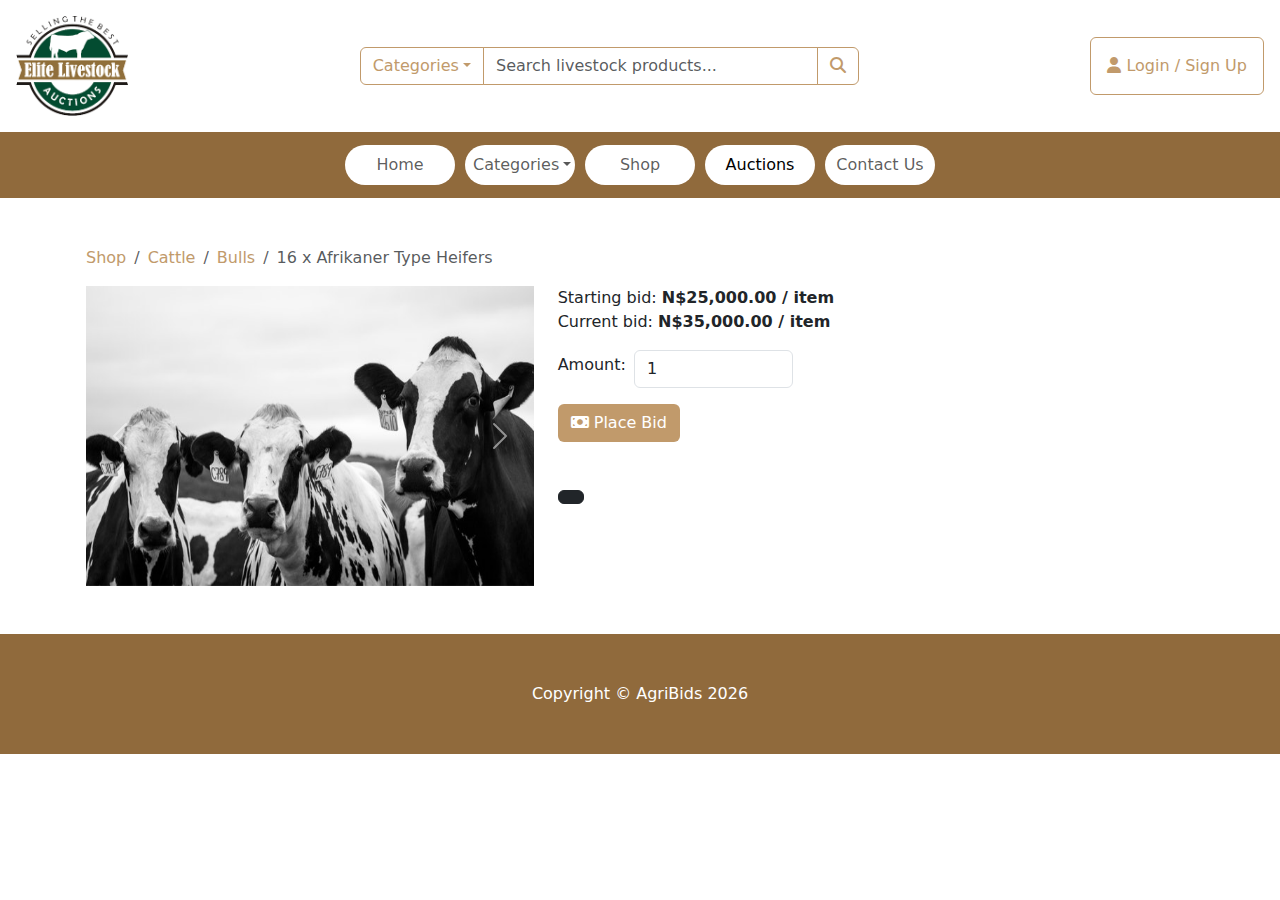
<file: pages/live-auction.html>
<!DOCTYPE html>
<html lang="en">
<head>
    <meta charset="UTF-8">
    <meta name="viewport" content="width=device-width, initial-scale=1.0">
    <title>Live Auction | Livestock Auction Platform</title>
    <link rel="icon" href="../assets/img/favicon.png">
    <link rel="stylesheet" href="https://cdn.jsdelivr.net/npm/bootstrap@5.1.3/dist/css/bootstrap.min.css">
    <link rel="stylesheet" href="https://cdnjs.cloudflare.com/ajax/libs/font-awesome/6.1.1/css/all.min.css">
    <link rel="stylesheet" href="../assets/css/styles.css">
    <link rel="stylesheet" href="../assets/css/shop.css">
    <script src="https://code.jquery.com/jquery-3.6.0.min.js"></script>
    <script src="https://cdn.jsdelivr.net/npm/bootstrap@5.1.3/dist/js/bootstrap.bundle.min.js"></script>
</head>
<body>
<header class="d-flex justify-content-between p-3 align-items-center">
    <img src="../assets/img/logo.png" alt="Logo" class="logo">
    <div class="categories-list d-none d-md-block">
        <div class="input-group">
            <button class="btn btn-outline-brown dropdown-toggle" type="button"
                    data-bs-toggle="dropdown" aria-expanded="false">Categories</button>
            <ul class="dropdown-menu">
                <li class="category"><a class="dropdown-item" href="./shop.html">Cattle (13)</a></li>
                <li class="sub-category"><a class="dropdown-item" href="./shop.html">Bulls (1)</a></li>
                <li class="sub-category"><a class="dropdown-item" href="./shop.html">Cows (1)</a></li>
                <li class="sub-category"><a class="dropdown-item" href="./shop.html">Heifers (11)</a></li>
                <li class="category"><a class="dropdown-item" href="./shop.html">Goats (6)</a></li>
                <li class="sub-category"><a class="dropdown-item" href="./shop.html">Rams (1)</a></li>
                <li class="category"><a class="dropdown-item" href="./shop.html">Sheep (7)</a></li>
                <li class="sub-category"><a class="dropdown-item" href="./shop.html">Ewes (5)</a></li>
                <li class="sub-category"><a class="dropdown-item" href="./shop.html">Lambs (2)</a></li>
            </ul>
            <input type="text" class="form-control border-brown" placeholder="Search livestock products...">
            <button class="btn btn-outline-brown">
                <i class="fa-solid fa-magnifying-glass"></i>
            </button>
        </div>
    </div>
    <button class="btn btn-outline-brown p-sm-2 p-md-3" data-bs-toggle="modal" data-bs-target="#auth-modal">
        <i class="fa-solid fa-user"></i> Login / Sign Up
    </button>
</header>
<div class="categories-list d-sm-none p-3">
    <div class="input-group">
        <button class="btn btn-outline-brown dropdown-toggle" type="button"
                data-bs-toggle="dropdown" aria-expanded="false">Categories</button>
        <ul class="dropdown-menu">
            <li class="category"><a class="dropdown-item" href="./shop.html">Cattle (13)</a></li>
            <li class="sub-category"><a class="dropdown-item" href="./shop.html">Bulls (1)</a></li>
            <li class="sub-category"><a class="dropdown-item" href="./shop.html">Cows (1)</a></li>
            <li class="sub-category"><a class="dropdown-item" href="./shop.html">Heifers (11)</a></li>
            <li class="category"><a class="dropdown-item" href="./shop.html">Goats (6)</a></li>
            <li class="sub-category"><a class="dropdown-item" href="./shop.html">Rams (1)</a></li>
            <li class="category"><a class="dropdown-item" href="./shop.html">Sheep (7)</a></li>
            <li class="sub-category"><a class="dropdown-item" href="./shop.html">Ewes (5)</a></li>
            <li class="sub-category"><a class="dropdown-item" href="./shop.html">Lambs (2)</a></li>
        </ul>
        <input type="text" class="form-control border-brown" placeholder="Search livestock products...">
        <button class="btn btn-outline-brown">
            <i class="fa-solid fa-magnifying-glass"></i>
        </button>
    </div>
</div>
<nav class="navbar navbar-expand-lg navbar-light">
    <div class="container-fluid">
        <a class="navbar-brand d-sm-none text-white" href="#">MENU</a>
        <button class="navbar-toggler bg-white" type="button" data-bs-toggle="collapse" data-bs-target="#menu"
                aria-controls="menu" aria-expanded="false" aria-label="Toggle navigation">
            <span class="navbar-toggler-icon text-white"></span>
        </button>
        <div class="collapse navbar-collapse justify-content-center" id="menu">
            <ul class="navbar-nav">
                <li class="nav-item">
                    <a class="nav-link" aria-current="page" href="index.html">Home</a>
                </li>
                <li class="nav-item dropdown">
                    <a class="nav-link dropdown-toggle" id="categories" data-bs-toggle="dropdown" href="#" role="button"
                       aria-expanded="false">Categories</a>
                    <ul class="dropdown-menu" aria-labelledby="categories">
                        <li class="category"><a class="dropdown-item" href="./shop.html">Cattle (13)</a></li>
                        <li class="sub-category"><a class="dropdown-item" href="./shop.html">Bulls (1)</a></li>
                        <li class="sub-category"><a class="dropdown-item" href="./shop.html">Cows (1)</a></li>
                        <li class="sub-category"><a class="dropdown-item" href="./shop.html">Heifers (11)</a></li>
                        <li class="category"><a class="dropdown-item" href="./shop.html">Goats (6)</a></li>
                        <li class="sub-category"><a class="dropdown-item" href="./shop.html">Rams (1)</a></li>
                        <li class="category"><a class="dropdown-item" href="./shop.html">Sheep (7)</a></li>
                        <li class="sub-category"><a class="dropdown-item" href="./shop.html">Ewes (5)</a></li>
                        <li class="sub-category"><a class="dropdown-item" href="./shop.html">Lambs (2)</a></li>
                    </ul>
                </li>
                <li class="nav-item">
                    <a class="nav-link" href="./shop.html">Shop</a>
                </li>
                <li class="nav-item">
                    <a class="nav-link active" href="./auctions.html">Auctions</a>
                </li>
                <li class="nav-item">
                    <a class="nav-link" href="./contact-us.html">Contact Us</a>
                </li>
            </ul>
        </div>
    </div>
</nav>
<div class="container mt-3 p-3">
    <div class="row pt-3">
        <div class="col-md-12 mb-3 order-xs-first">
            <div class="row">
                <nav aria-label="breadcrumb">
                    <ol class="breadcrumb">
                        <li class="breadcrumb-item">
                            <a href="./shop.html">Shop</a>
                        </li>
                        <li class="breadcrumb-item">
                            <a href="./shop.html?category=cattle">Cattle</a>
                        </li>
                        <li class="breadcrumb-item">
                            <a href="./shop.html?category=cattle&category=bulls">Bulls</a>
                        </li>
                        <li class="breadcrumb-item active" aria-current="page">16 x Afrikaner Type Heifers</li>
                    </ol>
                </nav>
            </div>
            <div class="row">
                <div class="col-md-5 mb-3">
                    <div id="gallery" class="carousel slide" data-bs-ride="carousel">
                        <div class="carousel-inner">
                            <div class="carousel-item active">
                                <img src="../assets/img/product-samples/cattle.jpg" class="d-block w-100"
                                     style="height: 300px" alt="Gallery Sample 1">
                            </div>
                            <div class="carousel-item">
                                <img src="../assets/img/gallery-samples/1.jpg" class="d-block w-100"
                                     style="height: 300px" alt="Gallery Sample 1">
                            </div>
                            <div class="carousel-item">
                                <img src="../assets/img/gallery-samples/2.jpg" class="d-block w-100"
                                     style="height: 300px" alt="Gallery Sample 2">
                            </div>
                            <div class="carousel-item">
                                <img src="../assets/img/gallery-samples/3.jpg" class="d-block w-100"
                                     style="height: 300px" alt="Gallery Sample 3">
                            </div>
                        </div>
                        <button class="carousel-control-prev" type="button" data-bs-target="#gallery" data-bs-slide="prev">
                            <span class="carousel-control-prev-icon" aria-hidden="true"></span>
                            <span class="visually-hidden">Previous</span>
                        </button>
                        <button class="carousel-control-next" type="button" data-bs-target="#gallery" data-bs-slide="next">
                            <span class="carousel-control-next-icon" aria-hidden="true"></span>
                            <span class="visually-hidden">Next</span>
                        </button>
                    </div>
                </div>
                <div class="col-md-7">
                    <div>Starting bid: <strong>N$25,000.00 / item</strong></div>
                    <div>Current bid: <strong>N$35,000.00 / item</strong></div>
                    <form>
                        <div class="mt-3 d-flex flex-row align-items-center gap-2">
                            <label for="amount" class="form-label">Amount:</label>
                            <input type="number" value="1" min="1" step="1" class="form-control w-25" id="amount">
                        </div>
                        <div class="mt-3">
                            <button type="submit" class="btn btn-brown">
                                <i class="fa-solid fa-money-bill"></i> Place Bid
                            </button>
                        </div>
                    </form>
                    <span class="btn btn-dark mt-5" id="live-auction-timer"></span>
                </div>
            </div>
        </div>
    </div>
</div>
<footer class="container-fluid bg-dark-brown text-white text-center p-5">
    Copyright &copy; AgriBids <span id="copyright-year"></span>
</footer>

<div class="modal fade" id="auth-modal" tabindex="-1" aria-labelledby="auth-modal-label" aria-hidden="true">
    <div class="modal-dialog">
        <div class="modal-content">
            <div class="modal-body">
                <div class="d-flex flex-row justify-content-between align-items-center">
                    <ul class="nav nav-tabs" id="myTab" role="tablist">
                        <li class="nav-item" role="presentation">
                            <button class="nav-link text-brown active" id="home-tab" data-bs-toggle="tab"
                                    data-bs-target="#login-tab-pane" type="button" role="tab"
                                    aria-controls="login-tab-pane" aria-selected="true">Login</button>
                        </li>
                        <li class="nav-item" role="presentation">
                            <button class="nav-link text-brown" id="profile-tab" data-bs-toggle="tab"
                                    data-bs-target="#register-tab-pane" type="button" role="tab"
                                    aria-controls="register-tab-pane" aria-selected="false">Sign Up</button>
                        </li>
                    </ul>
                    <span style="cursor: pointer" data-bs-dismiss="modal" aria-label="Close">
                        <i class="fa-solid fa-circle-xmark text-brown"></i>
                    </span>
                </div>
                <div class="tab-content px-3 my-3" id="auth-tab">
                    <div class="tab-pane fade show active" id="login-tab-pane" role="tabpanel"
                         aria-labelledby="login-tab" tabindex="0">
                        <h5>Login</h5>
                        <form class="row">
                            <div class="col-md-12 mb-3">
                                <label for="login-email" class="form-label">
                                    Email address <span class="text-danger">*</span>
                                </label>
                                <input type="email" class="form-control" id="login-email" required>
                            </div>
                            <div class="col-md-12 mb-3">
                                <label for="login-password" class="form-label">
                                    Password <span class="text-danger">*</span>
                                </label>
                                <input type="password" class="form-control" id="login-password" required>
                            </div>
                            <div class="col-md-12">
                                <button class="btn btn-outline-brown" type="submit">Login</button>
                            </div>
                        </form>
                    </div>
                    <div class="tab-pane fade" id="register-tab-pane" role="tabpanel"
                         aria-labelledby="register-tab" tabindex="0">
                        <h5>Sign Up</h5>
                        <form class="row">
                            <div class="col-md-6 mb-3">
                                <label for="name" class="form-label">
                                    Name <span class="text-danger">*</span>
                                </label>
                                <input type="text" class="form-control" id="name" required>
                            </div>
                            <div class="col-md-6 mb-3">
                                <label for="email" class="form-label">
                                    Email address <span class="text-danger">*</span>
                                </label>
                                <input type="email" class="form-control" id="email" required>
                            </div>
                            <div class="col-md-6 mb-3">
                                <label for="password" class="form-label">
                                    Password <span class="text-danger">*</span>
                                </label>
                                <input type="password" class="form-control" id="password" required>
                            </div>
                            <div class="col-md-6 mb-3">
                                <label for="re-password" class="form-label">
                                    Re-type Password <span class="text-danger">*</span>
                                </label>
                                <input type="password" class="form-control" id="re-password" required>
                            </div>
                            <div class="col-md-12">
                                <button class="btn btn-outline-brown" type="submit">Sign Up</button>
                            </div>
                        </form>
                    </div>
                </div>
            </div>
        </div>
    </div>
</div>
<script src="../assets/js/scripts.js"></script>
</body>
</html>
</file>
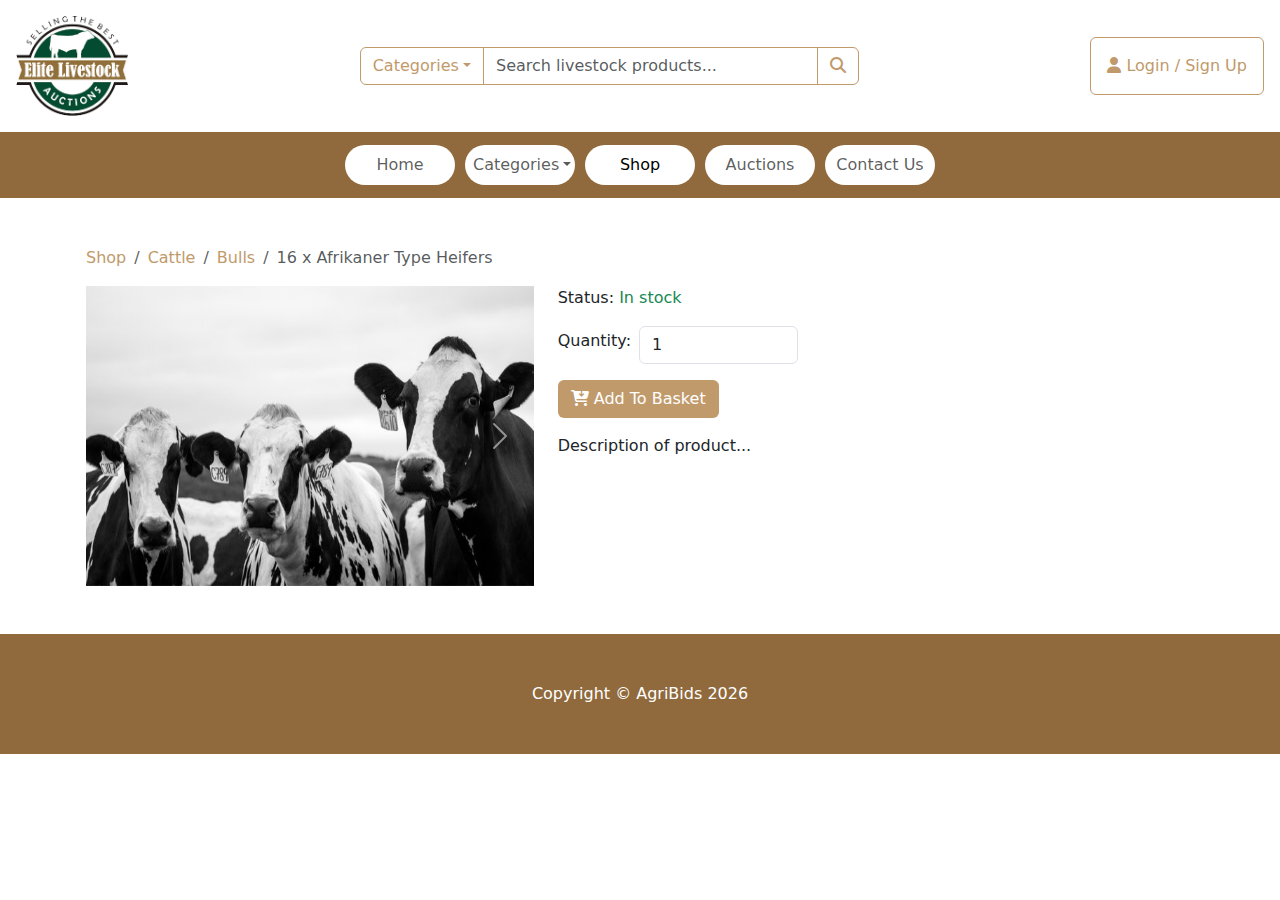
<file: pages/product.html>
<!DOCTYPE html>
<html lang="en">
<head>
  <meta charset="UTF-8">
  <meta name="viewport" content="width=device-width, initial-scale=1.0">
  <title>Product | Livestock Auction Platform</title>
  <link rel="icon" href="../assets/img/favicon.png">
  <link rel="stylesheet" href="https://cdn.jsdelivr.net/npm/bootstrap@5.1.3/dist/css/bootstrap.min.css">
  <link rel="stylesheet" href="https://cdnjs.cloudflare.com/ajax/libs/font-awesome/6.1.1/css/all.min.css">
  <link rel="stylesheet" href="../assets/css/styles.css">
  <link rel="stylesheet" href="../assets/css/shop.css">
  <script src="https://code.jquery.com/jquery-3.6.0.min.js"></script>
  <script src="https://cdn.jsdelivr.net/npm/bootstrap@5.1.3/dist/js/bootstrap.bundle.min.js"></script>
</head>
<body>
<header class="d-flex justify-content-between p-3 align-items-center">
  <img src="../assets/img/logo.png" alt="Logo" class="logo">
  <div class="categories-list d-none d-md-block">
    <div class="input-group">
      <button class="btn btn-outline-brown dropdown-toggle" type="button"
              data-bs-toggle="dropdown" aria-expanded="false">Categories</button>
      <ul class="dropdown-menu">
        <li class="category"><a class="dropdown-item" href="./shop.html">Cattle (13)</a></li>
        <li class="sub-category"><a class="dropdown-item" href="./shop.html">Bulls (1)</a></li>
        <li class="sub-category"><a class="dropdown-item" href="./shop.html">Cows (1)</a></li>
        <li class="sub-category"><a class="dropdown-item" href="./shop.html">Heifers (11)</a></li>
        <li class="category"><a class="dropdown-item" href="./shop.html">Goats (6)</a></li>
        <li class="sub-category"><a class="dropdown-item" href="./shop.html">Rams (1)</a></li>
        <li class="category"><a class="dropdown-item" href="./shop.html">Sheep (7)</a></li>
        <li class="sub-category"><a class="dropdown-item" href="./shop.html">Ewes (5)</a></li>
        <li class="sub-category"><a class="dropdown-item" href="./shop.html">Lambs (2)</a></li>
      </ul>
      <input type="text" class="form-control border-brown" placeholder="Search livestock products...">
      <button class="btn btn-outline-brown">
        <i class="fa-solid fa-magnifying-glass"></i>
      </button>
    </div>
  </div>
  <button class="btn btn-outline-brown p-sm-2 p-md-3" data-bs-toggle="modal" data-bs-target="#auth-modal">
    <i class="fa-solid fa-user"></i> Login / Sign Up
  </button>
</header>
<div class="categories-list d-sm-none p-3">
  <div class="input-group">
    <button class="btn btn-outline-brown dropdown-toggle" type="button"
            data-bs-toggle="dropdown" aria-expanded="false">Categories</button>
    <ul class="dropdown-menu">
      <li class="category"><a class="dropdown-item" href="./shop.html">Cattle (13)</a></li>
      <li class="sub-category"><a class="dropdown-item" href="./shop.html">Bulls (1)</a></li>
      <li class="sub-category"><a class="dropdown-item" href="./shop.html">Cows (1)</a></li>
      <li class="sub-category"><a class="dropdown-item" href="./shop.html">Heifers (11)</a></li>
      <li class="category"><a class="dropdown-item" href="./shop.html">Goats (6)</a></li>
      <li class="sub-category"><a class="dropdown-item" href="./shop.html">Rams (1)</a></li>
      <li class="category"><a class="dropdown-item" href="./shop.html">Sheep (7)</a></li>
      <li class="sub-category"><a class="dropdown-item" href="./shop.html">Ewes (5)</a></li>
      <li class="sub-category"><a class="dropdown-item" href="./shop.html">Lambs (2)</a></li>
    </ul>
    <input type="text" class="form-control border-brown" placeholder="Search livestock products...">
    <button class="btn btn-outline-brown">
      <i class="fa-solid fa-magnifying-glass"></i>
    </button>
  </div>
</div>
<nav class="navbar navbar-expand-lg navbar-light">
  <div class="container-fluid">
    <a class="navbar-brand d-sm-none text-white" href="#">MENU</a>
    <button class="navbar-toggler bg-white" type="button" data-bs-toggle="collapse" data-bs-target="#menu"
            aria-controls="menu" aria-expanded="false" aria-label="Toggle navigation">
      <span class="navbar-toggler-icon text-white"></span>
    </button>
    <div class="collapse navbar-collapse justify-content-center" id="menu">
      <ul class="navbar-nav">
        <li class="nav-item">
          <a class="nav-link" aria-current="page" href="index.html">Home</a>
        </li>
        <li class="nav-item dropdown">
          <a class="nav-link dropdown-toggle" id="categories" data-bs-toggle="dropdown" href="#" role="button"
             aria-expanded="false">Categories</a>
          <ul class="dropdown-menu" aria-labelledby="categories">
            <li class="category"><a class="dropdown-item" href="./shop.html">Cattle (13)</a></li>
            <li class="sub-category"><a class="dropdown-item" href="./shop.html">Bulls (1)</a></li>
            <li class="sub-category"><a class="dropdown-item" href="./shop.html">Cows (1)</a></li>
            <li class="sub-category"><a class="dropdown-item" href="./shop.html">Heifers (11)</a></li>
            <li class="category"><a class="dropdown-item" href="./shop.html">Goats (6)</a></li>
            <li class="sub-category"><a class="dropdown-item" href="./shop.html">Rams (1)</a></li>
            <li class="category"><a class="dropdown-item" href="./shop.html">Sheep (7)</a></li>
            <li class="sub-category"><a class="dropdown-item" href="./shop.html">Ewes (5)</a></li>
            <li class="sub-category"><a class="dropdown-item" href="./shop.html">Lambs (2)</a></li>
          </ul>
        </li>
        <li class="nav-item">
          <a class="nav-link active" href="./shop.html">Shop</a>
        </li>
        <li class="nav-item">
          <a class="nav-link" href="./auctions.html">Auctions</a>
        </li>
        <li class="nav-item">
          <a class="nav-link" href="./contact-us.html">Contact Us</a>
        </li>
      </ul>
    </div>
  </div>
</nav>
<div class="container mt-3 p-3">
  <div class="row pt-3">
    <div class="col-md-12 mb-3 order-xs-first">
      <div class="row">
        <nav aria-label="breadcrumb">
          <ol class="breadcrumb">
            <li class="breadcrumb-item">
              <a href="./shop.html">Shop</a>
            </li>
            <li class="breadcrumb-item">
              <a href="./shop.html?category=cattle">Cattle</a>
            </li>
            <li class="breadcrumb-item">
              <a href="./shop.html?category=cattle&category=bulls">Bulls</a>
            </li>
            <li class="breadcrumb-item active" aria-current="page">16 x Afrikaner Type Heifers</li>
          </ol>
        </nav>
      </div>
      <div class="row">
        <div class="col-md-5 mb-3">
          <div id="gallery" class="carousel slide" data-bs-ride="carousel">
            <div class="carousel-inner">
              <div class="carousel-item active">
                <img src="../assets/img/product-samples/cattle.jpg" class="d-block w-100"
                     style="height: 300px" alt="Gallery Sample 1">
              </div>
              <div class="carousel-item">
                <img src="../assets/img/gallery-samples/1.jpg" class="d-block w-100"
                     style="height: 300px" alt="Gallery Sample 1">
              </div>
              <div class="carousel-item">
                <img src="../assets/img/gallery-samples/2.jpg" class="d-block w-100"
                     style="height: 300px" alt="Gallery Sample 2">
              </div>
              <div class="carousel-item">
                <img src="../assets/img/gallery-samples/3.jpg" class="d-block w-100"
                     style="height: 300px" alt="Gallery Sample 3">
              </div>
            </div>
            <button class="carousel-control-prev" type="button" data-bs-target="#gallery" data-bs-slide="prev">
              <span class="carousel-control-prev-icon" aria-hidden="true"></span>
              <span class="visually-hidden">Previous</span>
            </button>
            <button class="carousel-control-next" type="button" data-bs-target="#gallery" data-bs-slide="next">
              <span class="carousel-control-next-icon" aria-hidden="true"></span>
              <span class="visually-hidden">Next</span>
            </button>
          </div>
        </div>
        <div class="col-md-7">
          <div>Status: <span class="text-success">In stock</span></div>
          <div class="mt-3 d-flex flex-row align-items-center gap-2">
            <label for="quantity" class="form-label">Quantity:</label>
            <input type="number" value="1" min="1" step="1" class="form-control w-25" id="quantity">
          </div>
          <div class="mt-3">
            <a href="#" class="btn btn-brown">
              <i class="fa-solid fa-cart-arrow-down"></i> Add To Basket
            </a>
          </div>
          <p class="mt-3">Description of product...</p>
        </div>
      </div>
    </div>
  </div>
</div>
<footer class="container-fluid bg-dark-brown text-white text-center p-5">
  Copyright &copy; AgriBids <span id="copyright-year"></span>
</footer>

<div class="modal fade" id="auth-modal" tabindex="-1" aria-labelledby="auth-modal-label" aria-hidden="true">
    <div class="modal-dialog">
        <div class="modal-content">
            <div class="modal-body">
                <div class="d-flex flex-row justify-content-between align-items-center">
                    <ul class="nav nav-tabs" id="myTab" role="tablist">
                        <li class="nav-item" role="presentation">
                            <button class="nav-link text-brown active" id="home-tab" data-bs-toggle="tab"
                                    data-bs-target="#login-tab-pane" type="button" role="tab"
                                    aria-controls="login-tab-pane" aria-selected="true">Login</button>
                        </li>
                        <li class="nav-item" role="presentation">
                            <button class="nav-link text-brown" id="profile-tab" data-bs-toggle="tab"
                                    data-bs-target="#register-tab-pane" type="button" role="tab"
                                    aria-controls="register-tab-pane" aria-selected="false">Sign Up</button>
                        </li>
                    </ul>
                    <span style="cursor: pointer" data-bs-dismiss="modal" aria-label="Close">
                        <i class="fa-solid fa-circle-xmark text-brown"></i>
                    </span>
                </div>
                <div class="tab-content px-3 my-3" id="auth-tab">
                    <div class="tab-pane fade show active" id="login-tab-pane" role="tabpanel"
                         aria-labelledby="login-tab" tabindex="0">
                        <h5>Login</h5>
                        <form class="row">
                            <div class="col-md-12 mb-3">
                                <label for="login-email" class="form-label">
                                    Email address <span class="text-danger">*</span>
                                </label>
                                <input type="email" class="form-control" id="login-email" required>
                            </div>
                            <div class="col-md-12 mb-3">
                                <label for="login-password" class="form-label">
                                    Password <span class="text-danger">*</span>
                                </label>
                                <input type="password" class="form-control" id="login-password" required>
                            </div>
                            <div class="col-md-12">
                                <button class="btn btn-outline-brown" type="submit">Login</button>
                            </div>
                        </form>
                    </div>
                    <div class="tab-pane fade" id="register-tab-pane" role="tabpanel"
                         aria-labelledby="register-tab" tabindex="0">
                        <h5>Sign Up</h5>
                        <form class="row">
                            <div class="col-md-6 mb-3">
                                <label for="name" class="form-label">
                                    Name <span class="text-danger">*</span>
                                </label>
                                <input type="text" class="form-control" id="name" required>
                            </div>
                            <div class="col-md-6 mb-3">
                                <label for="email" class="form-label">
                                    Email address <span class="text-danger">*</span>
                                </label>
                                <input type="email" class="form-control" id="email" required>
                            </div>
                            <div class="col-md-6 mb-3">
                                <label for="password" class="form-label">
                                    Password <span class="text-danger">*</span>
                                </label>
                                <input type="password" class="form-control" id="password" required>
                            </div>
                            <div class="col-md-6 mb-3">
                                <label for="re-password" class="form-label">
                                    Re-type Password <span class="text-danger">*</span>
                                </label>
                                <input type="password" class="form-control" id="re-password" required>
                            </div>
                            <div class="col-md-12">
                                <button class="btn btn-outline-brown" type="submit">Sign Up</button>
                            </div>
                        </form>
                    </div>
                </div>
            </div>
        </div>
    </div>
</div>
<script src="../assets/js/scripts.js"></script>
</body>
</html>
</file>
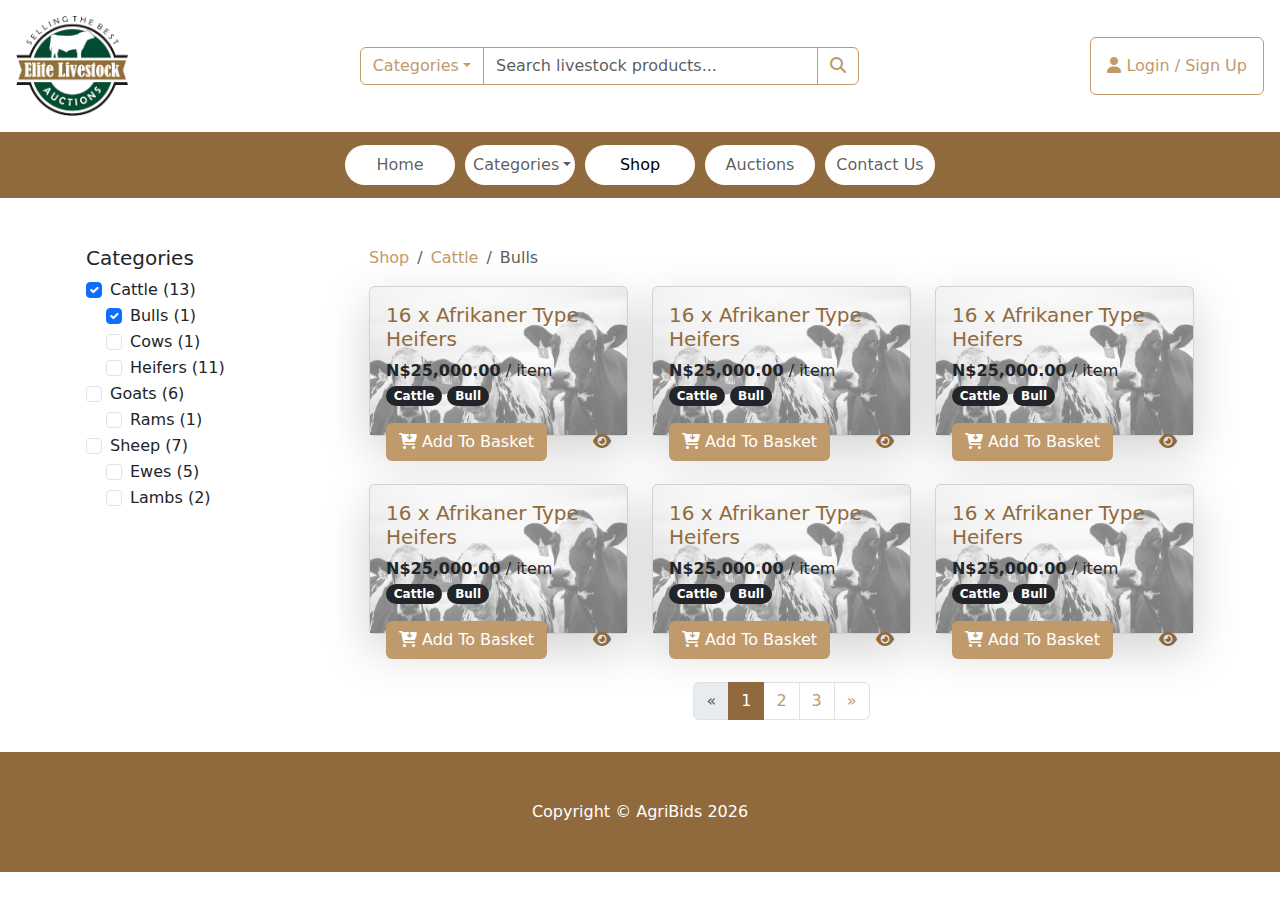
<file: pages/shop.html>
<!DOCTYPE html>
<html lang="en">
<head>
    <meta charset="UTF-8">
    <meta name="viewport" content="width=device-width, initial-scale=1.0">
    <title>Shop | Livestock Auction Platform</title>
    <link rel="icon" href="../assets/img/favicon.png">
    <link rel="stylesheet" href="https://cdn.jsdelivr.net/npm/bootstrap@5.1.3/dist/css/bootstrap.min.css">
    <link rel="stylesheet" href="https://cdnjs.cloudflare.com/ajax/libs/font-awesome/6.1.1/css/all.min.css">
    <link rel="stylesheet" href="../assets/css/styles.css">
    <link rel="stylesheet" href="../assets/css/shop.css">
    <script src="https://code.jquery.com/jquery-3.6.0.min.js"></script>
    <script src="https://cdn.jsdelivr.net/npm/bootstrap@5.1.3/dist/js/bootstrap.bundle.min.js"></script>
</head>
<body>
<header class="d-flex justify-content-between p-3 align-items-center">
    <img src="../assets/img/logo.png" alt="Logo" class="logo">
    <div class="categories-list d-none d-md-block">
        <div class="input-group">
            <button class="btn btn-outline-brown dropdown-toggle" type="button"
                    data-bs-toggle="dropdown" aria-expanded="false">Categories</button>
            <ul class="dropdown-menu">
                <li class="category"><a class="dropdown-item" href="./shop.html">Cattle (13)</a></li>
                <li class="sub-category"><a class="dropdown-item" href="./shop.html">Bulls (1)</a></li>
                <li class="sub-category"><a class="dropdown-item" href="./shop.html">Cows (1)</a></li>
                <li class="sub-category"><a class="dropdown-item" href="./shop.html">Heifers (11)</a></li>
                <li class="category"><a class="dropdown-item" href="./shop.html">Goats (6)</a></li>
                <li class="sub-category"><a class="dropdown-item" href="./shop.html">Rams (1)</a></li>
                <li class="category"><a class="dropdown-item" href="./shop.html">Sheep (7)</a></li>
                <li class="sub-category"><a class="dropdown-item" href="./shop.html">Ewes (5)</a></li>
                <li class="sub-category"><a class="dropdown-item" href="./shop.html">Lambs (2)</a></li>
            </ul>
            <input type="text" class="form-control border-brown" placeholder="Search livestock products...">
            <button class="btn btn-outline-brown">
                <i class="fa-solid fa-magnifying-glass"></i>
            </button>
        </div>
    </div>
    <button class="btn btn-outline-brown p-sm-2 p-md-3" data-bs-toggle="modal" data-bs-target="#auth-modal">
        <i class="fa-solid fa-user"></i> Login / Sign Up
    </button>
</header>
<div class="categories-list d-sm-none p-3">
    <div class="input-group">
        <button class="btn btn-outline-brown dropdown-toggle" type="button"
                data-bs-toggle="dropdown" aria-expanded="false">Categories</button>
        <ul class="dropdown-menu">
            <li class="category"><a class="dropdown-item" href="./shop.html">Cattle (13)</a></li>
            <li class="sub-category"><a class="dropdown-item" href="./shop.html">Bulls (1)</a></li>
            <li class="sub-category"><a class="dropdown-item" href="./shop.html">Cows (1)</a></li>
            <li class="sub-category"><a class="dropdown-item" href="./shop.html">Heifers (11)</a></li>
            <li class="category"><a class="dropdown-item" href="./shop.html">Goats (6)</a></li>
            <li class="sub-category"><a class="dropdown-item" href="./shop.html">Rams (1)</a></li>
            <li class="category"><a class="dropdown-item" href="./shop.html">Sheep (7)</a></li>
            <li class="sub-category"><a class="dropdown-item" href="./shop.html">Ewes (5)</a></li>
            <li class="sub-category"><a class="dropdown-item" href="./shop.html">Lambs (2)</a></li>
        </ul>
        <input type="text" class="form-control border-brown" placeholder="Search livestock products...">
        <button class="btn btn-outline-brown">
            <i class="fa-solid fa-magnifying-glass"></i>
        </button>
    </div>
</div>
<nav class="navbar navbar-expand-lg navbar-light">
    <div class="container-fluid">
        <a class="navbar-brand d-sm-none text-white" href="#">MENU</a>
        <button class="navbar-toggler bg-white" type="button" data-bs-toggle="collapse" data-bs-target="#menu"
                aria-controls="menu" aria-expanded="false" aria-label="Toggle navigation">
            <span class="navbar-toggler-icon text-white"></span>
        </button>
        <div class="collapse navbar-collapse justify-content-center" id="menu">
            <ul class="navbar-nav">
                <li class="nav-item">
                    <a class="nav-link" aria-current="page" href="index.html">Home</a>
                </li>
                <li class="nav-item dropdown">
                    <a class="nav-link dropdown-toggle" id="categories" data-bs-toggle="dropdown" href="#" role="button"
                       aria-expanded="false">Categories</a>
                    <ul class="dropdown-menu" aria-labelledby="categories">
                        <li class="category"><a class="dropdown-item" href="./shop.html">Cattle (13)</a></li>
                        <li class="sub-category"><a class="dropdown-item" href="./shop.html">Bulls (1)</a></li>
                        <li class="sub-category"><a class="dropdown-item" href="./shop.html">Cows (1)</a></li>
                        <li class="sub-category"><a class="dropdown-item" href="./shop.html">Heifers (11)</a></li>
                        <li class="category"><a class="dropdown-item" href="./shop.html">Goats (6)</a></li>
                        <li class="sub-category"><a class="dropdown-item" href="./shop.html">Rams (1)</a></li>
                        <li class="category"><a class="dropdown-item" href="./shop.html">Sheep (7)</a></li>
                        <li class="sub-category"><a class="dropdown-item" href="./shop.html">Ewes (5)</a></li>
                        <li class="sub-category"><a class="dropdown-item" href="./shop.html">Lambs (2)</a></li>
                    </ul>
                </li>
                <li class="nav-item">
                    <a class="nav-link active" href="./shop.html">Shop</a>
                </li>
                <li class="nav-item">
                    <a class="nav-link" href="./auctions.html">Auctions</a>
                </li>
                <li class="nav-item">
                    <a class="nav-link" href="./contact-us.html">Contact Us</a>
                </li>
            </ul>
        </div>
    </div>
</nav>
<div class="container mt-3 p-3">
    <div class="row pt-3">
        <div class="col-md-3 mb-3">
            <h5>Categories</h5>
            <div class="form-check">
                <input class="form-check-input" type="checkbox" value="" id="cattle" checked>
                <label class="form-check-label" for="cattle">
                    Cattle (13)
                </label>
            </div>
            <div class="sub-category">
                <div class="form-check">
                    <input class="form-check-input" type="checkbox" value="" id="bulls" checked>
                    <label class="form-check-label" for="bulls">
                        Bulls (1)
                    </label>
                </div>
                <div class="form-check">
                    <input class="form-check-input" type="checkbox" value="" id="cows">
                    <label class="form-check-label" for="cows">
                        Cows (1)
                    </label>
                </div>
                <div class="form-check">
                    <input class="form-check-input" type="checkbox" value="" id="heifers">
                    <label class="form-check-label" for="heifers">
                        Heifers (11)
                    </label>
                </div>
            </div>
            <div class="form-check">
                <input class="form-check-input" type="checkbox" value="" id="goats">
                <label class="form-check-label" for="goats">
                    Goats (6)
                </label>
            </div>
            <div class="sub-category">
                <div class="form-check">
                    <input class="form-check-input" type="checkbox" value="" id="rams">
                    <label class="form-check-label" for="rams">
                        Rams (1)
                    </label>
                </div>
            </div>
            <div class="form-check">
                <input class="form-check-input" type="checkbox" value="" id="sheep">
                <label class="form-check-label" for="sheep">
                    Sheep (7)
                </label>
            </div>
            <div class="sub-category">
                <div class="form-check">
                    <input class="form-check-input" type="checkbox" value="" id="ewes">
                    <label class="form-check-label" for="ewes">
                        Ewes (5)
                    </label>
                </div>
                <div class="form-check">
                    <input class="form-check-input" type="checkbox" value="" id="lambs">
                    <label class="form-check-label" for="lambs">
                        Lambs (2)
                    </label>
                </div>
            </div>
        </div>
        <div class="col-md-9">
            <div class="row">
                <nav aria-label="breadcrumb">
                    <ol class="breadcrumb">
                        <li class="breadcrumb-item">
                            <a href="./shop.html">Shop</a>
                        </li>
                        <li class="breadcrumb-item">
                            <a href="./shop.html?category=cattle">Cattle</a>
                        </li>
                        <li class="breadcrumb-item active" aria-current="page">Bulls</li>
                    </ol>
                </nav>
            </div>
            <div class="row">
                <div class="col-lg-4 col-md-6 col-sm-6 mb-3 mb-md-5">
                    <div class="card shadow-lg product">
                        <img src="../assets/img/product-samples/cattle.jpg" class="card-img-top" alt="Cattle Product Sample">
                        <div class="card-img-overlay d-flex flex-column justify-content-between">
                            <div>
                                <h5 class="card-title text-dark-brown">16 x Afrikaner Type Heifers</h5>
                                <p class="card-text"><strong>N$25,000.00</strong> / item</p>
                            </div>
                            <p>
                                <span class="badge rounded-pill bg-dark">Cattle</span>
                                <span class="badge rounded-pill bg-dark">Bull</span>
                            </p>
                            <div class="d-flex justify-content-between align-items-center">
                                <a href="#" class="btn btn-brown">
                                    <i class="fa-solid fa-cart-arrow-down"></i> Add To Basket
                                </a>
                                <a href="./product.html" class="text-dark-brown">
                                    <i class="fa-solid fa-eye"></i>
                                </a>
                            </div>
                        </div>
                    </div>
                </div>
                <div class="col-lg-4 col-md-6 col-sm-6 mb-3 mb-md-5">
                    <div class="card shadow-lg product">
                        <img src="../assets/img/product-samples/cattle.jpg" class="card-img-top" alt="Cattle Product Sample">
                        <div class="card-img-overlay d-flex flex-column justify-content-between">
                            <div>
                                <h5 class="card-title text-dark-brown">16 x Afrikaner Type Heifers</h5>
                                <p class="card-text"><strong>N$25,000.00</strong> / item</p>
                            </div>
                            <p>
                                <span class="badge rounded-pill bg-dark">Cattle</span>
                                <span class="badge rounded-pill bg-dark">Bull</span>
                            </p>
                            <div class="d-flex justify-content-between align-items-center">
                                <a href="#" class="btn btn-brown">
                                    <i class="fa-solid fa-cart-arrow-down"></i> Add To Basket
                                </a>
                                <a href="./product.html" class="text-dark-brown">
                                    <i class="fa-solid fa-eye"></i>
                                </a>
                            </div>
                        </div>
                    </div>
                </div>
                <div class="col-lg-4 col-md-6 col-sm-6 mb-3 mb-md-5">
                    <div class="card shadow-lg product">
                        <img src="../assets/img/product-samples/cattle.jpg" class="card-img-top" alt="Cattle Product Sample">
                        <div class="card-img-overlay d-flex flex-column justify-content-between">
                            <div>
                                <h5 class="card-title text-dark-brown">16 x Afrikaner Type Heifers</h5>
                                <p class="card-text"><strong>N$25,000.00</strong> / item</p>
                            </div>
                            <p>
                                <span class="badge rounded-pill bg-dark">Cattle</span>
                                <span class="badge rounded-pill bg-dark">Bull</span>
                            </p>
                            <div class="d-flex justify-content-between align-items-center">
                                <a href="#" class="btn btn-brown">
                                    <i class="fa-solid fa-cart-arrow-down"></i> Add To Basket
                                </a>
                                <a href="./product.html" class="text-dark-brown">
                                    <i class="fa-solid fa-eye"></i>
                                </a>
                            </div>
                        </div>
                    </div>
                </div>
                <div class="col-lg-4 col-md-6 col-sm-6 mb-3 mb-md-5">
                    <div class="card shadow-lg product">
                        <img src="../assets/img/product-samples/cattle.jpg" class="card-img-top" alt="Cattle Product Sample">
                        <div class="card-img-overlay d-flex flex-column justify-content-between">
                            <div>
                                <h5 class="card-title text-dark-brown">16 x Afrikaner Type Heifers</h5>
                                <p class="card-text"><strong>N$25,000.00</strong> / item</p>
                            </div>
                            <p>
                                <span class="badge rounded-pill bg-dark">Cattle</span>
                                <span class="badge rounded-pill bg-dark">Bull</span>
                            </p>
                            <div class="d-flex justify-content-between align-items-center">
                                <a href="#" class="btn btn-brown">
                                    <i class="fa-solid fa-cart-arrow-down"></i> Add To Basket
                                </a>
                                <a href="./product.html" class="text-dark-brown">
                                    <i class="fa-solid fa-eye"></i>
                                </a>
                            </div>
                        </div>
                    </div>
                </div>
                <div class="col-lg-4 col-md-6 col-sm-6 mb-3 mb-md-5">
                    <div class="card shadow-lg product">
                        <img src="../assets/img/product-samples/cattle.jpg" class="card-img-top" alt="Cattle Product Sample">
                        <div class="card-img-overlay d-flex flex-column justify-content-between">
                            <div>
                                <h5 class="card-title text-dark-brown">16 x Afrikaner Type Heifers</h5>
                                <p class="card-text"><strong>N$25,000.00</strong> / item</p>
                            </div>
                            <p>
                                <span class="badge rounded-pill bg-dark">Cattle</span>
                                <span class="badge rounded-pill bg-dark">Bull</span>
                            </p>
                            <div class="d-flex justify-content-between align-items-center">
                                <a href="#" class="btn btn-brown">
                                    <i class="fa-solid fa-cart-arrow-down"></i> Add To Basket
                                </a>
                                <a href="./product.html" class="text-dark-brown">
                                    <i class="fa-solid fa-eye"></i>
                                </a>
                            </div>
                        </div>
                    </div>
                </div>
                <div class="col-lg-4 col-md-6 col-sm-6 mb-3 mb-md-5">
                    <div class="card shadow-lg product">
                        <img src="../assets/img/product-samples/cattle.jpg" class="card-img-top" alt="Cattle Product Sample">
                        <div class="card-img-overlay d-flex flex-column justify-content-between">
                            <div>
                                <h5 class="card-title text-dark-brown">16 x Afrikaner Type Heifers</h5>
                                <p class="card-text"><strong>N$25,000.00</strong> / item</p>
                            </div>
                            <p>
                                <span class="badge rounded-pill bg-dark">Cattle</span>
                                <span class="badge rounded-pill bg-dark">Bull</span>
                            </p>
                            <div class="d-flex justify-content-between align-items-center">
                                <a href="#" class="btn btn-brown">
                                    <i class="fa-solid fa-cart-arrow-down"></i> Add To Basket
                                </a>
                                <a href="./product.html" class="text-dark-brown">
                                    <i class="fa-solid fa-eye"></i>
                                </a>
                            </div>
                        </div>
                    </div>
                </div>
            </div>
            <div class="row">
                <nav>
                    <ul class="pagination justify-content-center">
                        <li class="page-item disabled">
                            <a class="page-link" href="#" aria-label="Previous">
                                <span aria-hidden="true">&laquo;</span>
                            </a>
                        </li>
                        <li class="page-item active"><a class="page-link" href="#">1</a></li>
                        <li class="page-item"><a class="page-link" href="#">2</a></li>
                        <li class="page-item"><a class="page-link" href="#">3</a></li>
                        <li class="page-item">
                            <a class="page-link" href="#" aria-label="Next">
                                <span aria-hidden="true">&raquo;</span>
                            </a>
                        </li>
                    </ul>
                </nav>
            </div>
        </div>
    </div>
</div>
<footer class="container-fluid bg-dark-brown text-white text-center p-5">
    Copyright &copy; AgriBids <span id="copyright-year"></span>
</footer>

<div class="modal fade" id="auth-modal" tabindex="-1" aria-labelledby="auth-modal-label" aria-hidden="true">
    <div class="modal-dialog">
        <div class="modal-content">
            <div class="modal-body">
                <div class="d-flex flex-row justify-content-between align-items-center">
                    <ul class="nav nav-tabs" id="myTab" role="tablist">
                        <li class="nav-item" role="presentation">
                            <button class="nav-link text-brown active" id="home-tab" data-bs-toggle="tab"
                                    data-bs-target="#login-tab-pane" type="button" role="tab"
                                    aria-controls="login-tab-pane" aria-selected="true">Login</button>
                        </li>
                        <li class="nav-item" role="presentation">
                            <button class="nav-link text-brown" id="profile-tab" data-bs-toggle="tab"
                                    data-bs-target="#register-tab-pane" type="button" role="tab"
                                    aria-controls="register-tab-pane" aria-selected="false">Sign Up</button>
                        </li>
                    </ul>
                    <span style="cursor: pointer" data-bs-dismiss="modal" aria-label="Close">
                        <i class="fa-solid fa-circle-xmark text-brown"></i>
                    </span>
                </div>
                <div class="tab-content px-3 my-3" id="auth-tab">
                    <div class="tab-pane fade show active" id="login-tab-pane" role="tabpanel"
                         aria-labelledby="login-tab" tabindex="0">
                        <h5>Login</h5>
                        <form class="row">
                            <div class="col-md-12 mb-3">
                                <label for="login-email" class="form-label">
                                    Email address <span class="text-danger">*</span>
                                </label>
                                <input type="email" class="form-control" id="login-email" required>
                            </div>
                            <div class="col-md-12 mb-3">
                                <label for="login-password" class="form-label">
                                    Password <span class="text-danger">*</span>
                                </label>
                                <input type="password" class="form-control" id="login-password" required>
                            </div>
                            <div class="col-md-12">
                                <button class="btn btn-outline-brown" type="submit">Login</button>
                            </div>
                        </form>
                    </div>
                    <div class="tab-pane fade" id="register-tab-pane" role="tabpanel"
                         aria-labelledby="register-tab" tabindex="0">
                        <h5>Sign Up</h5>
                        <form class="row">
                            <div class="col-md-6 mb-3">
                                <label for="name" class="form-label">
                                    Name <span class="text-danger">*</span>
                                </label>
                                <input type="text" class="form-control" id="name" required>
                            </div>
                            <div class="col-md-6 mb-3">
                                <label for="email" class="form-label">
                                    Email address <span class="text-danger">*</span>
                                </label>
                                <input type="email" class="form-control" id="email" required>
                            </div>
                            <div class="col-md-6 mb-3">
                                <label for="password" class="form-label">
                                    Password <span class="text-danger">*</span>
                                </label>
                                <input type="password" class="form-control" id="password" required>
                            </div>
                            <div class="col-md-6 mb-3">
                                <label for="re-password" class="form-label">
                                    Re-type Password <span class="text-danger">*</span>
                                </label>
                                <input type="password" class="form-control" id="re-password" required>
                            </div>
                            <div class="col-md-12">
                                <button class="btn btn-outline-brown" type="submit">Sign Up</button>
                            </div>
                        </form>
                    </div>
                </div>
            </div>
        </div>
    </div>
</div>

<script src="../assets/js/scripts.js"></script>
</body>
</html>
</file>
<file: assets/css/styles.css>
/*General styles*/
.btn:focus,.btn:active {
    outline: none !important;
    box-shadow: none;
}

.form-control:focus {
    outline: none !important;
    box-shadow: none;
    border-color: #C19A6B;
}

a {
    color: #C19A6B;
    text-decoration: none;
}

a:hover {
    color: #906a3c;
}

/*Theme styles*/
.bg-brown {
    background-color: #C19A6B;
}

.bg-dark-brown {
    background-color: #906a3c;
}

.text-brown {
    color: #C19A6B;
}

.text-dark-brown {
    color: #906a3c;
}

.btn-brown {
    background-color: #C19A6B;
    color: white;
}
.btn-brown:hover {
    border-color: #C19A6B;
    background-color: white;
    color: #C19A6B;
}

.btn-outline-brown {
    border-color: #C19A6B;
    background-color: white;
    color: #C19A6B;
}

.btn-outline-brown:hover {
    background-color: #C19A6B;
    color: white;
}

.border-brown {
    border-color: #C19A6B;
}

/*Header styles*/
.logo {
    height: 100px;
}

.categories-list {
    min-width: 40%;
}

.categories-list > .input-group > ul {
    border: 0;
    padding: 0;
    background: transparent;
}

.categories-list > .input-group > ul > .category {
    margin: 5px 0;
    background-color: #C19A6B;
    border-radius: 10px;
    text-align: center;
}

.categories-list > .input-group > ul > .category > a {
    color: white;
}

.categories-list > .input-group > ul > .category > a:hover {
    background-color: white;
    color: #C19A6B;
    border-radius: 10px;
    border: 1px solid #C19A6B;
}

.categories-list > .input-group > ul > .sub-category {
    margin: 5px 0 5px 20px;
    background-color: #C19A6B;
    border-radius: 10px;
    text-align: center;
}

.categories-list > .input-group > ul > .sub-category > a {
    color: white;
}

.categories-list > .input-group > ul > .sub-category > a:hover {
    background-color: white;
    color: #C19A6B;
    border-radius: 10px;
    border: 1px solid #C19A6B;
}

/*Nav styles*/
nav.navbar {
    background-color: #906a3c;
}

nav .nav-item {
    text-align: center;
    background-color: white;
    border-radius: 50px;
    margin: 5px;
    width: 110px;
}

nav .navbar-toggler:focus, .navbar-toggler:active {
    outline: none !important;
    box-shadow: none;
}

.sub-category {
    margin-left: 20px;
}

/*Product*/
.product {
    cursor: pointer;
}

.product:hover {
    box-shadow: 0 1rem 3rem rgba(0, 0, 0, .250) !important;
}

.product img {
    opacity: 0.5;
}
</file>
<file: assets/css/home.css>
/*Carousel styles*/
.img-slide {
    max-height: 530px;
}

.carousel-item .caption {
    width: 40rem;
    margin: 0 auto;
}

/*Categories*/
.view-more-latest {
    border: 1px solid #C19A6B;
    border-radius: 50px;
}

.view-more-latest:hover {
    color: #906a3c;
    border: 1px solid #906a3c;
}

.view-more-cheapest {
    border: 1px solid white;
    color: white;
    border-radius: 50px;
}

.view-more-cheapest:hover {
    border: 1px solid #906a3c;
    color: #906a3c;
}
</file>
<file: assets/css/shop.css>
.page-link {
    color: #C19A6B;
}

.page-link:hover {
    color: #906a3c;
}

.page-item.active .page-link {
    color: white;
    background-color: #906a3c;
    border-color: #906a3c;
}
</file>
